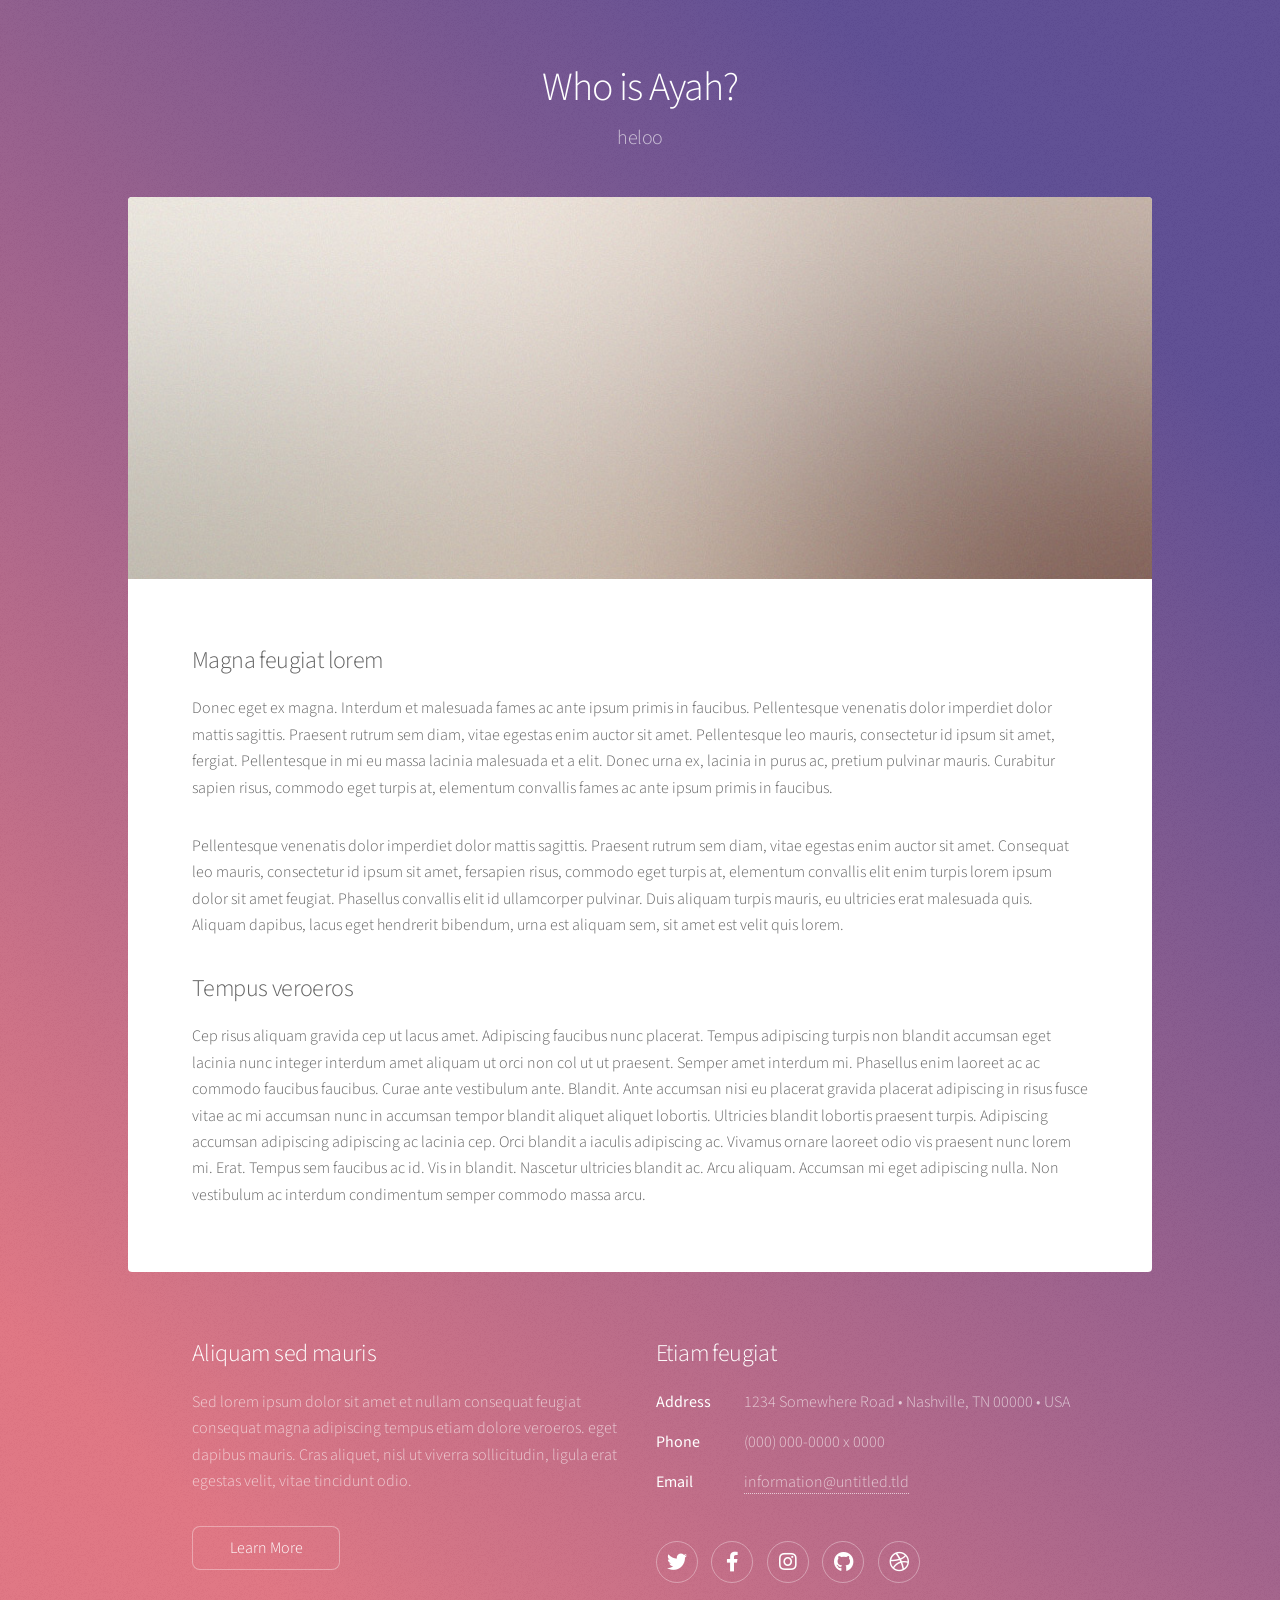
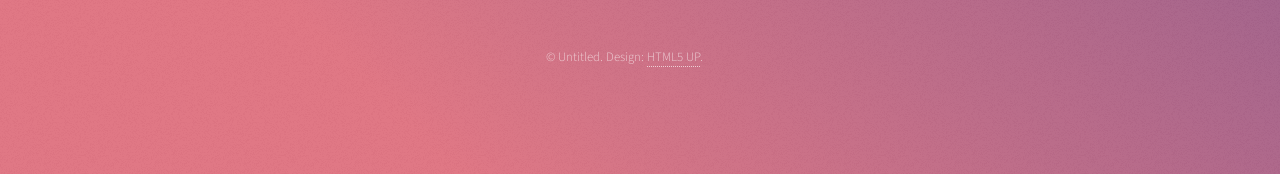
<file: aboutme.html>
<!DOCTYPE HTML>
<!--
	Stellar by HTML5 UP
	html5up.net | @ajlkn
	Free for personal and commercial use under the CCA 3.0 license (html5up.net/license)
-->
<html>
	<head>
		<title>Who is Ayah?</title>
		<meta charset="utf-8" />
		<meta name="viewport" content="width=device-width, initial-scale=1, user-scalable=no" />
		<link rel="stylesheet" href="assets/css/main.css" />
		<noscript><link rel="stylesheet" href="assets/css/noscript.css" /></noscript>
	</head>
	<body class="is-preload">

		<!-- Wrapper -->
			<div id="wrapper">

				<!-- Header -->
					<header id="header">
						<h1>Who is Ayah?</h1>
						<p> heloo </p>
					</header>

				<!-- Main -->
					<div id="main">

						<!-- Content -->
							<section id="content" class="main">
								<span class="image main"><img src="images/pic04.jpg" alt="" /></span>
								<h2>Magna feugiat lorem</h2>
								<p>Donec eget ex magna. Interdum et malesuada fames ac ante ipsum primis in faucibus. Pellentesque venenatis dolor imperdiet dolor mattis sagittis. Praesent rutrum sem diam, vitae egestas enim auctor sit amet. Pellentesque leo mauris, consectetur id ipsum sit amet, fergiat. Pellentesque in mi eu massa lacinia malesuada et a elit. Donec urna ex, lacinia in purus ac, pretium pulvinar mauris. Curabitur sapien risus, commodo eget turpis at, elementum convallis fames ac ante ipsum primis in faucibus.</p>
								<p>Pellentesque venenatis dolor imperdiet dolor mattis sagittis. Praesent rutrum sem diam, vitae egestas enim auctor sit amet. Consequat leo mauris, consectetur id ipsum sit amet, fersapien risus, commodo eget turpis at, elementum convallis elit enim turpis lorem ipsum dolor sit amet feugiat. Phasellus convallis elit id ullamcorper pulvinar. Duis aliquam turpis mauris, eu ultricies erat malesuada quis. Aliquam dapibus, lacus eget hendrerit bibendum, urna est aliquam sem, sit amet est velit quis lorem.</p>
								<h2>Tempus veroeros</h2>
								<p>Cep risus aliquam gravida cep ut lacus amet. Adipiscing faucibus nunc placerat. Tempus adipiscing turpis non blandit accumsan eget lacinia nunc integer interdum amet aliquam ut orci non col ut ut praesent. Semper amet interdum mi. Phasellus enim laoreet ac ac commodo faucibus faucibus. Curae ante vestibulum ante. Blandit. Ante accumsan nisi eu placerat gravida placerat adipiscing in risus fusce vitae ac mi accumsan nunc in accumsan tempor blandit aliquet aliquet lobortis. Ultricies blandit lobortis praesent turpis. Adipiscing accumsan adipiscing adipiscing ac lacinia cep. Orci blandit a iaculis adipiscing ac. Vivamus ornare laoreet odio vis praesent nunc lorem mi. Erat. Tempus sem faucibus ac id. Vis in blandit. Nascetur ultricies blandit ac. Arcu aliquam. Accumsan mi eget adipiscing nulla. Non vestibulum ac interdum condimentum semper commodo massa arcu.</p>
							</section>

					</div>

				<!-- Footer -->
					<footer id="footer">
						<section>
							<h2>Aliquam sed mauris</h2>
							<p>Sed lorem ipsum dolor sit amet et nullam consequat feugiat consequat magna adipiscing tempus etiam dolore veroeros. eget dapibus mauris. Cras aliquet, nisl ut viverra sollicitudin, ligula erat egestas velit, vitae tincidunt odio.</p>
							<ul class="actions">
								<li><a href="#" class="button">Learn More</a></li>
							</ul>
						</section>
						<section>
							<h2>Etiam feugiat</h2>
							<dl class="alt">
								<dt>Address</dt>
								<dd>1234 Somewhere Road &bull; Nashville, TN 00000 &bull; USA</dd>
								<dt>Phone</dt>
								<dd>(000) 000-0000 x 0000</dd>
								<dt>Email</dt>
								<dd><a href="#">information@untitled.tld</a></dd>
							</dl>
							<ul class="icons">
								<li><a href="#" class="icon brands fa-twitter alt"><span class="label">Twitter</span></a></li>
								<li><a href="#" class="icon brands fa-facebook-f alt"><span class="label">Facebook</span></a></li>
								<li><a href="#" class="icon brands fa-instagram alt"><span class="label">Instagram</span></a></li>
								<li><a href="#" class="icon brands fa-github alt"><span class="label">GitHub</span></a></li>
								<li><a href="#" class="icon brands fa-dribbble alt"><span class="label">Dribbble</span></a></li>
							</ul>
						</section>
						<p class="copyright">&copy; Untitled. Design: <a href="https://html5up.net">HTML5 UP</a>.</p>
					</footer>

			</div>

		<!-- Scripts -->
			<script src="assets/js/jquery.min.js"></script>
			<script src="assets/js/jquery.scrollex.min.js"></script>
			<script src="assets/js/jquery.scrolly.min.js"></script>
			<script src="assets/js/browser.min.js"></script>
			<script src="assets/js/breakpoints.min.js"></script>
			<script src="assets/js/util.js"></script>
			<script src="assets/js/main.js"></script>

	</body>
</html>
</file>
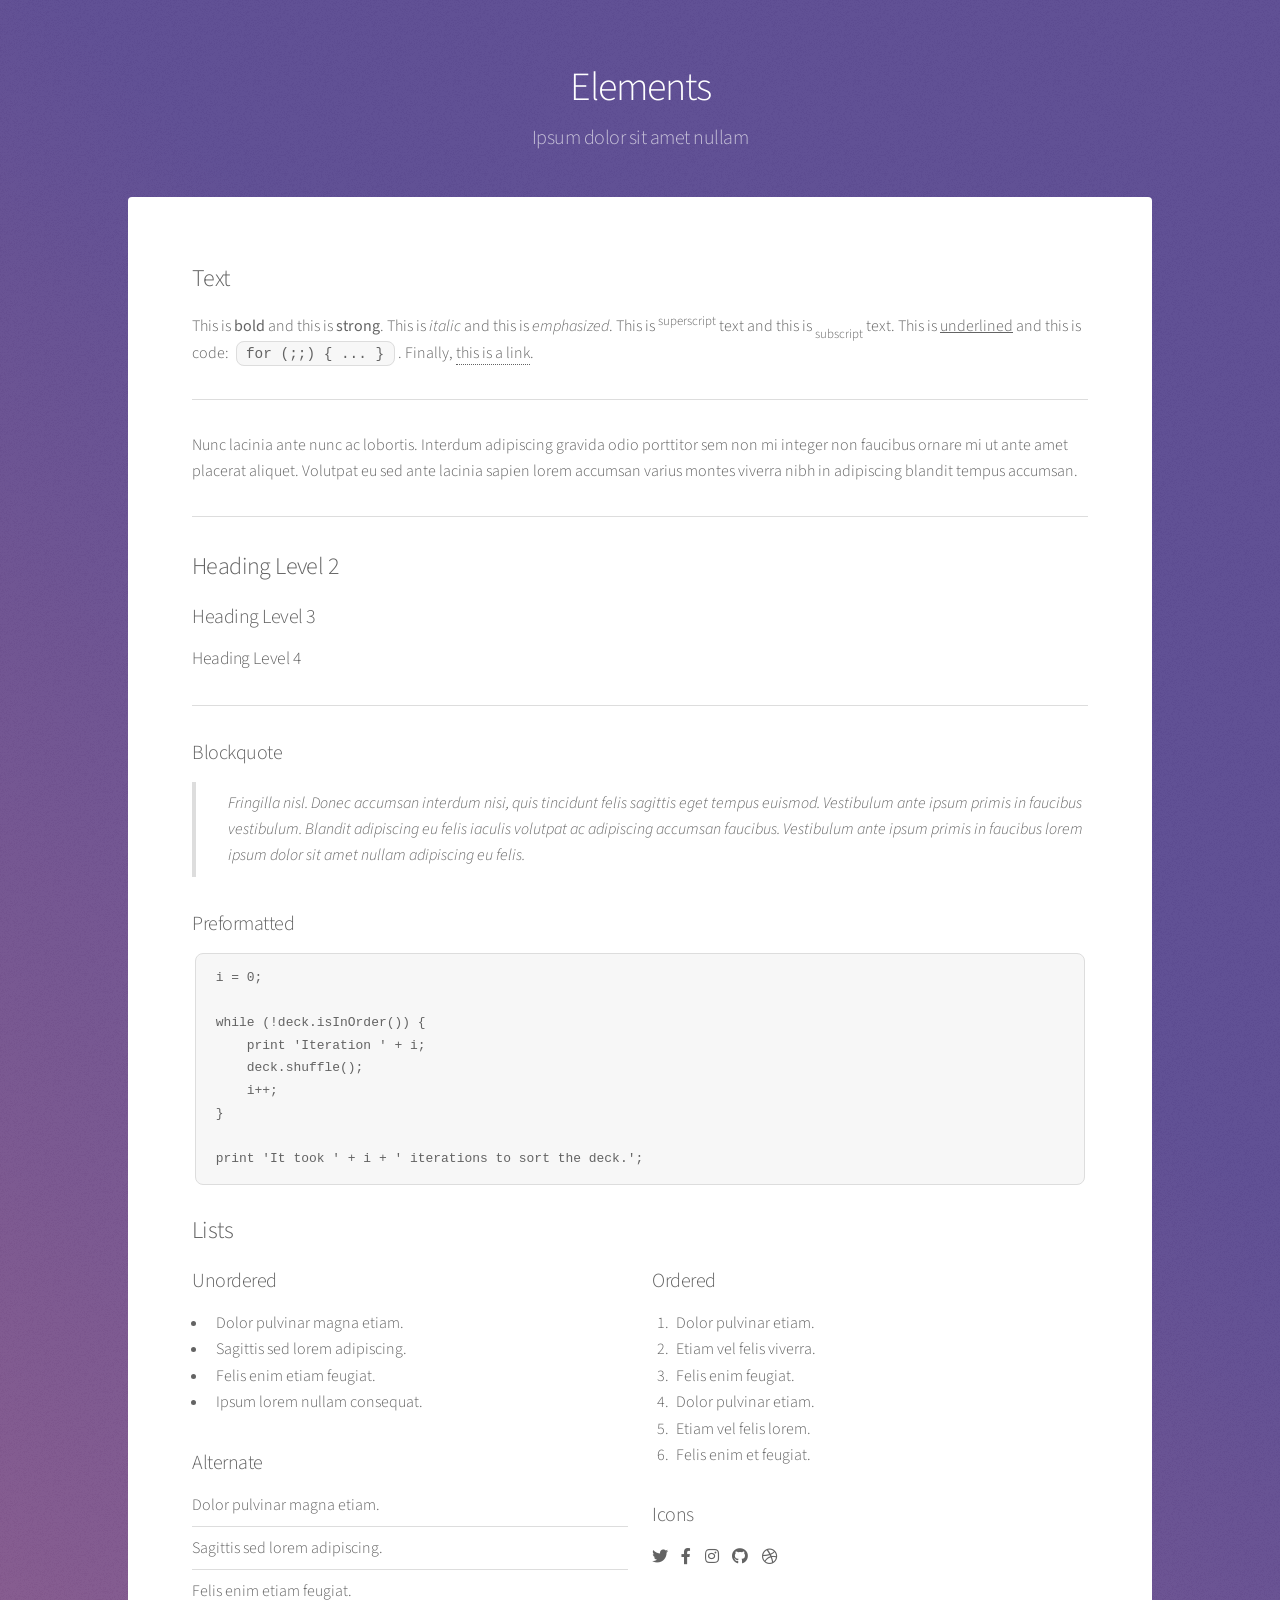
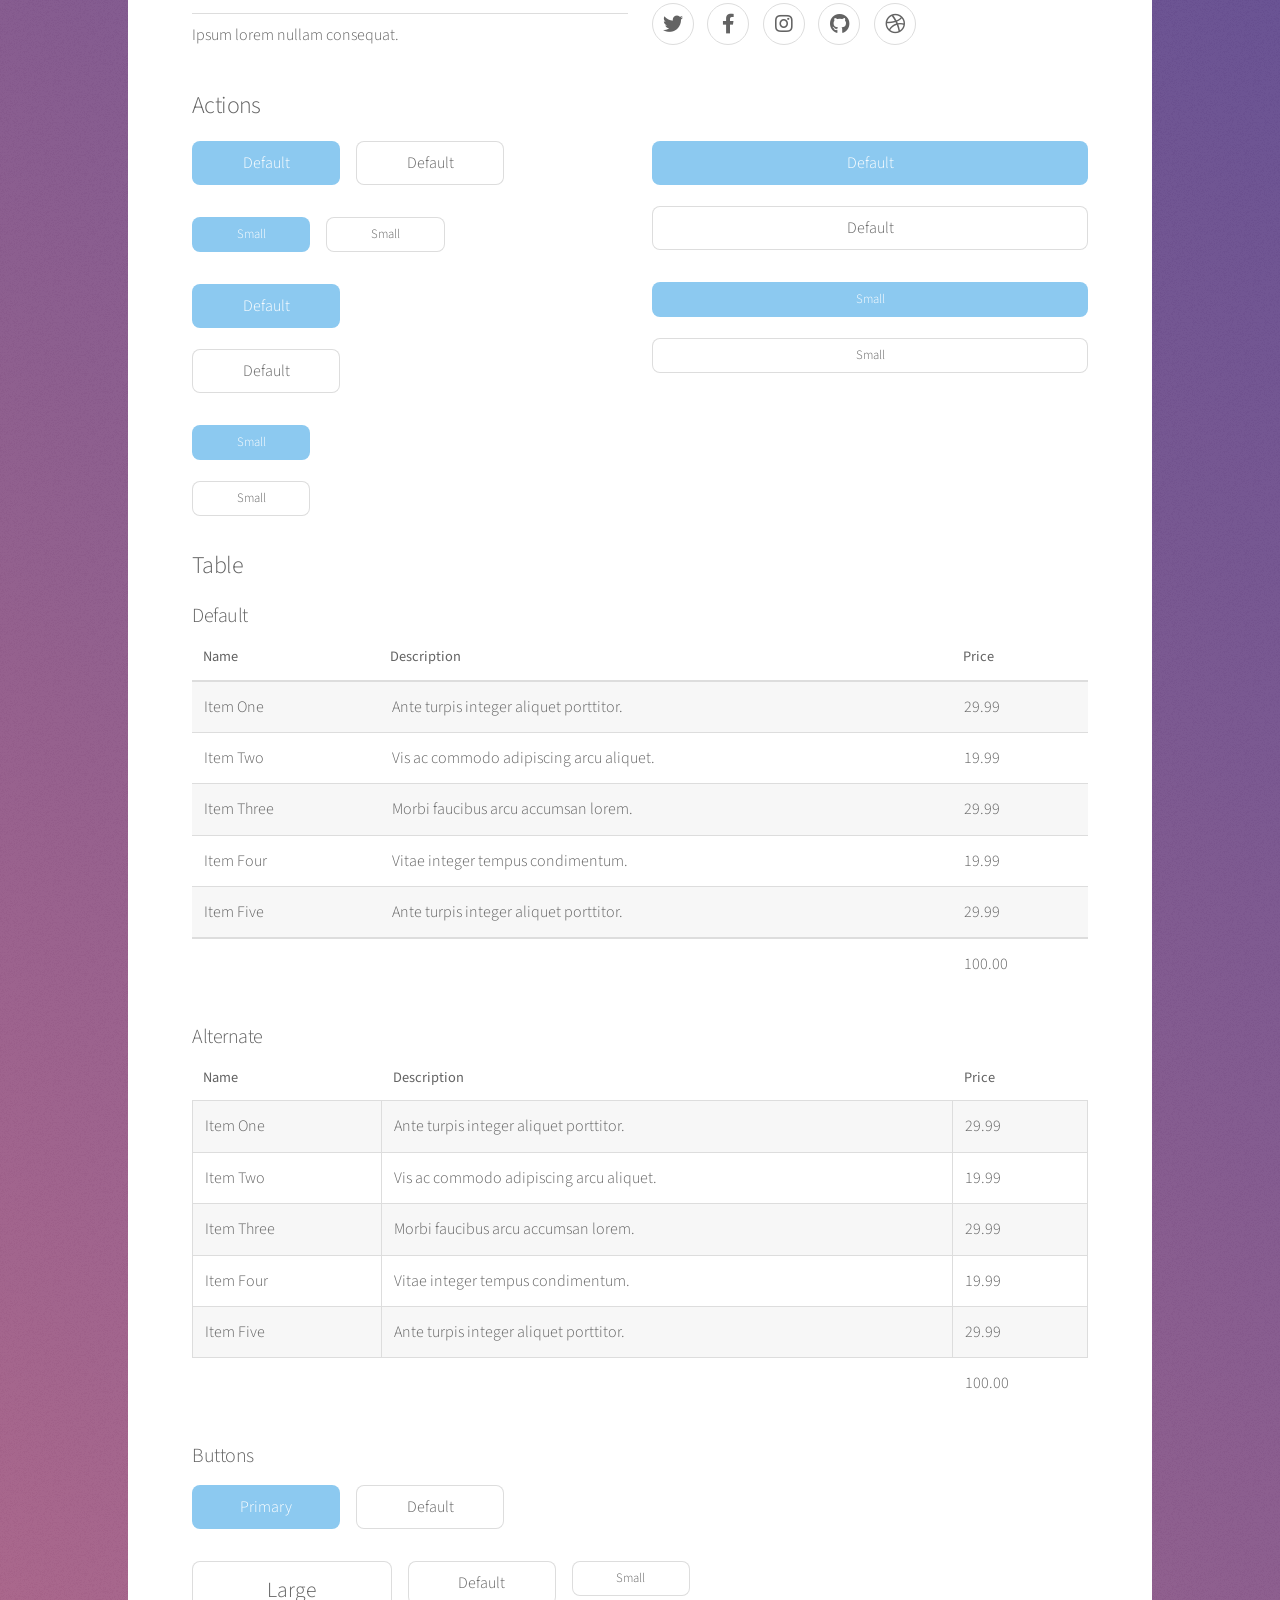
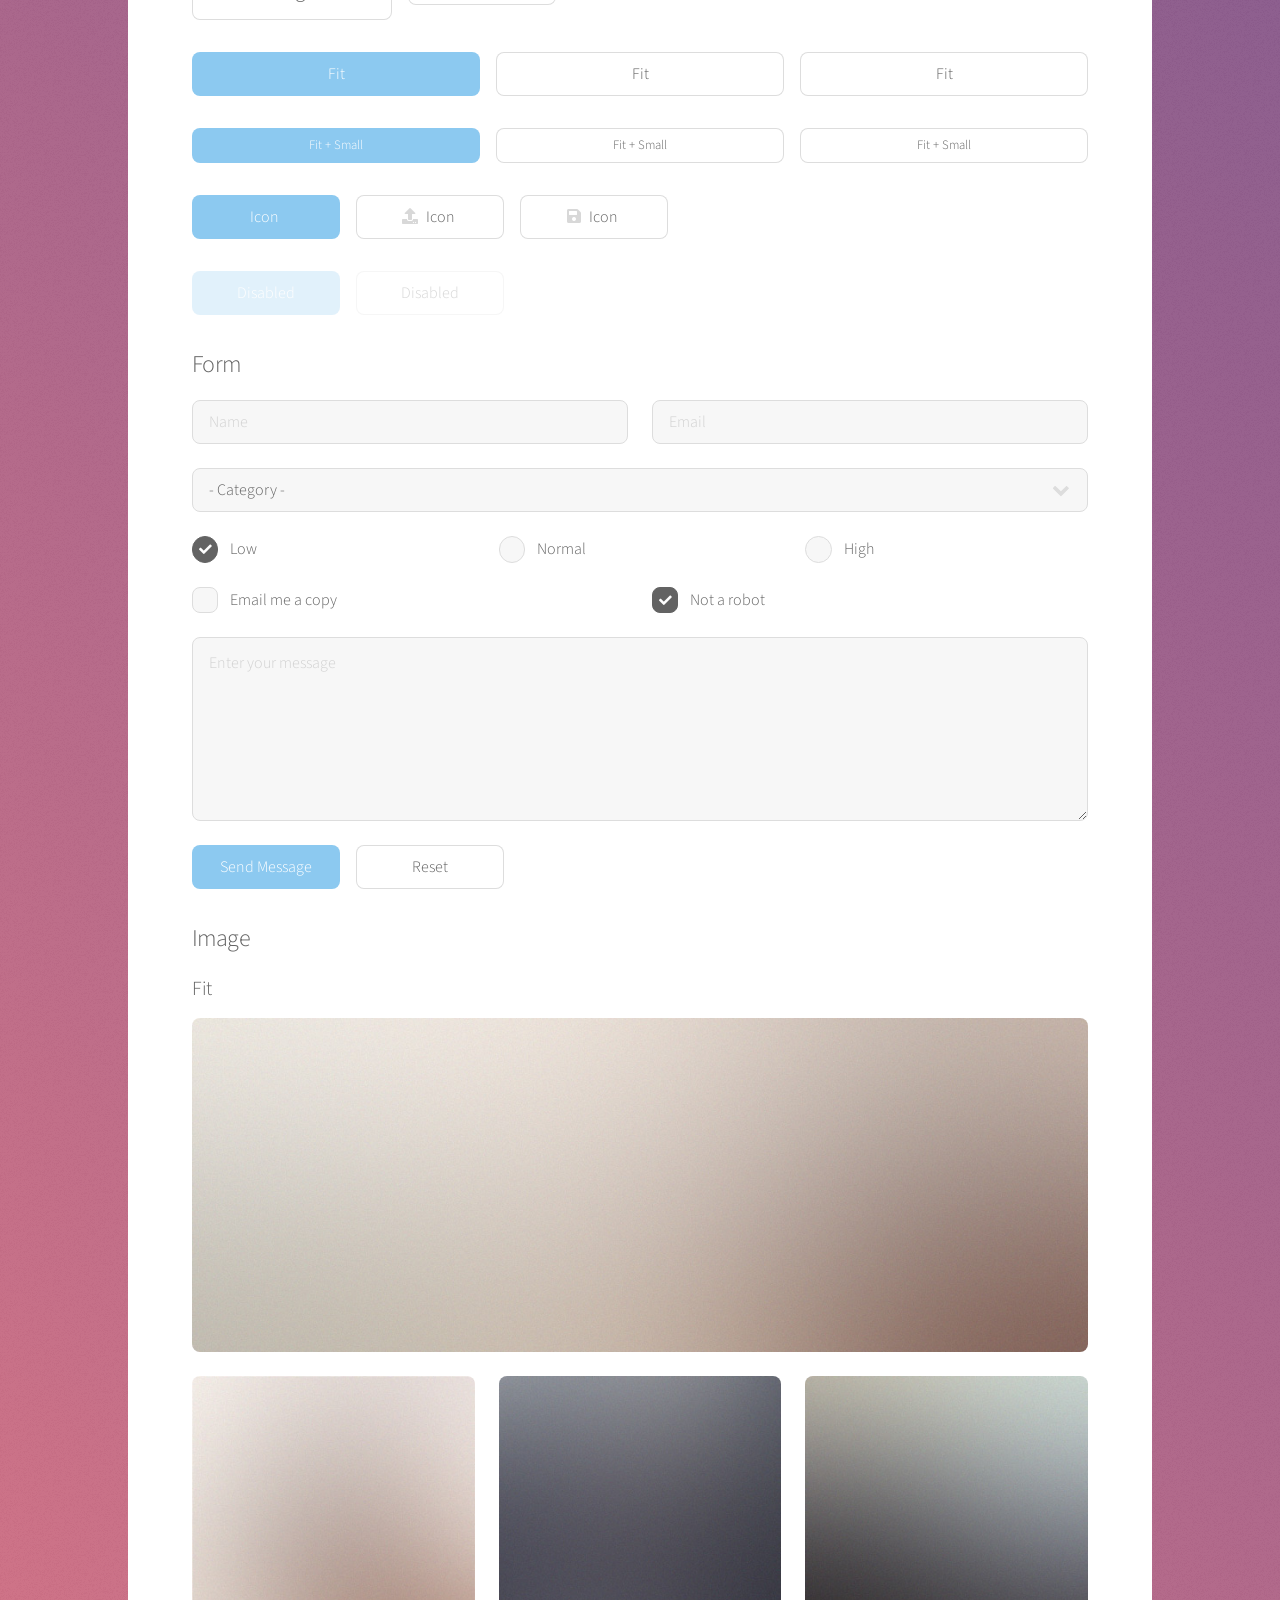
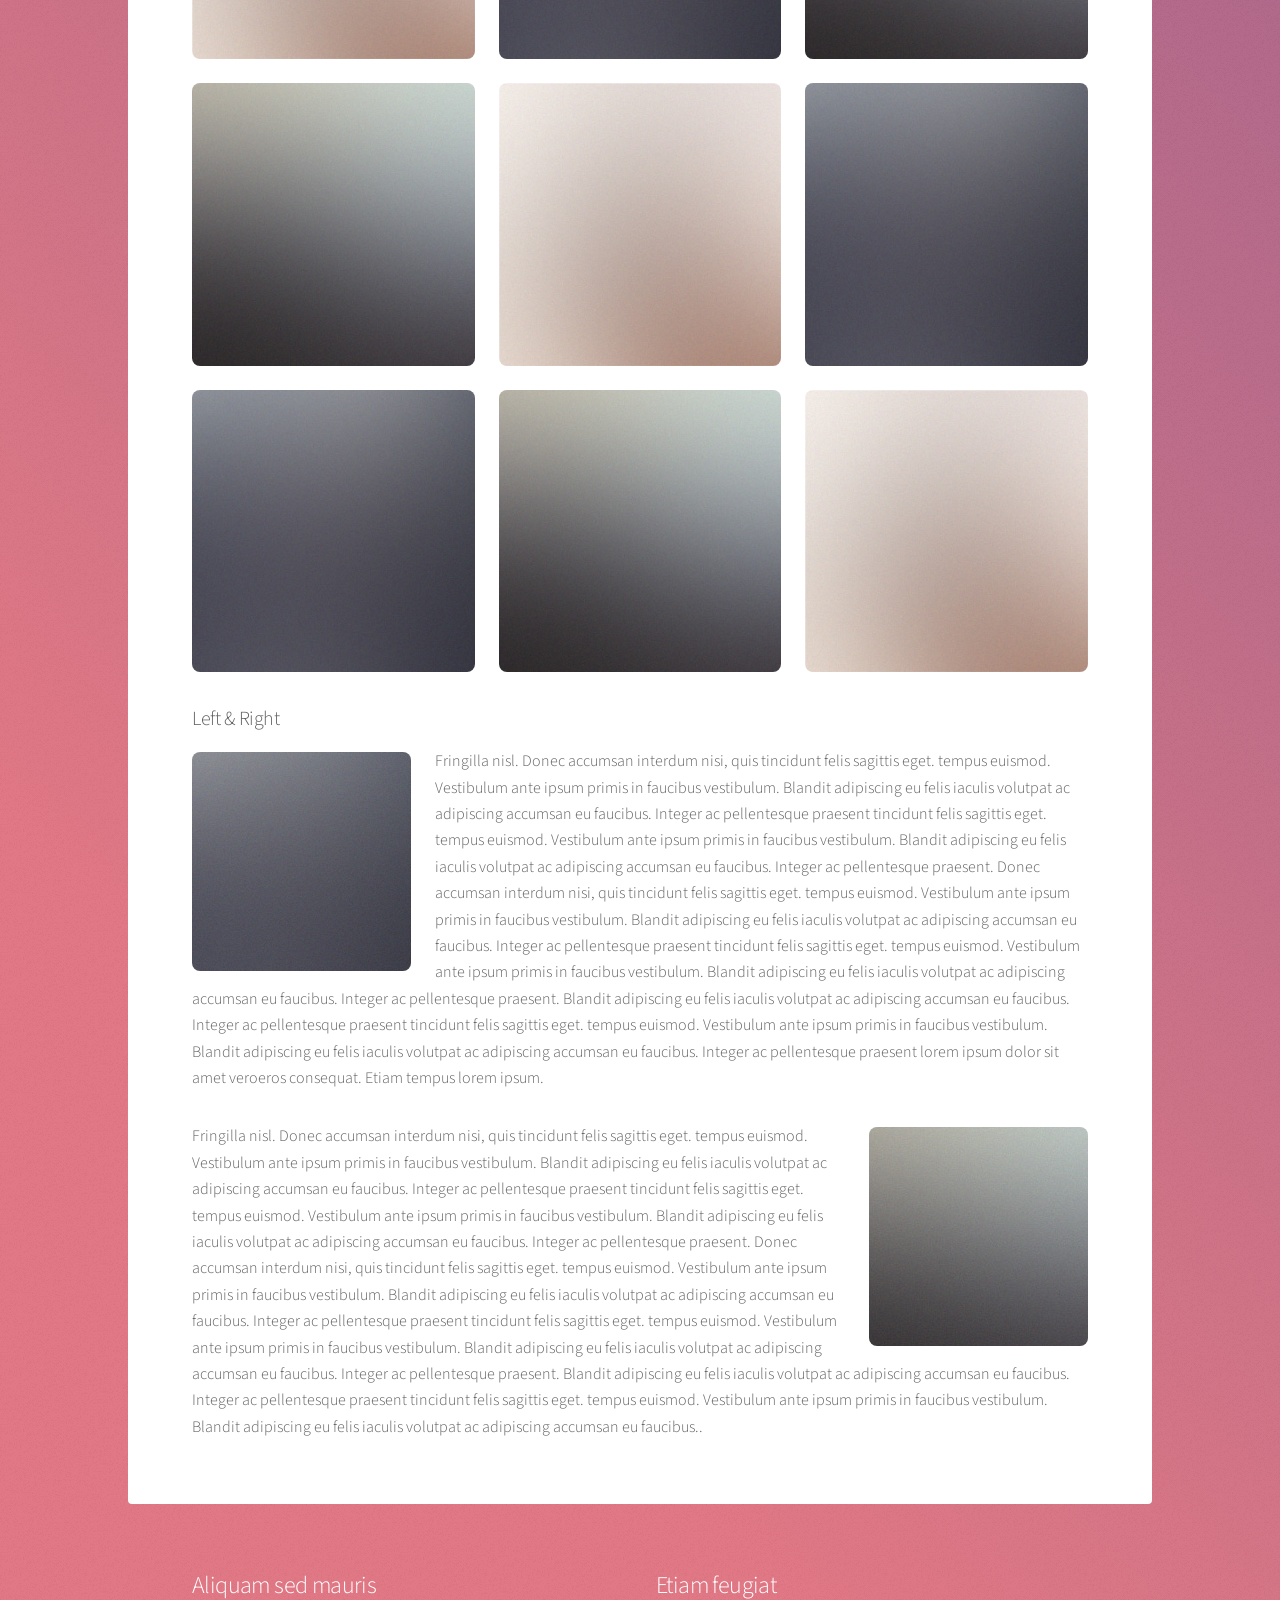
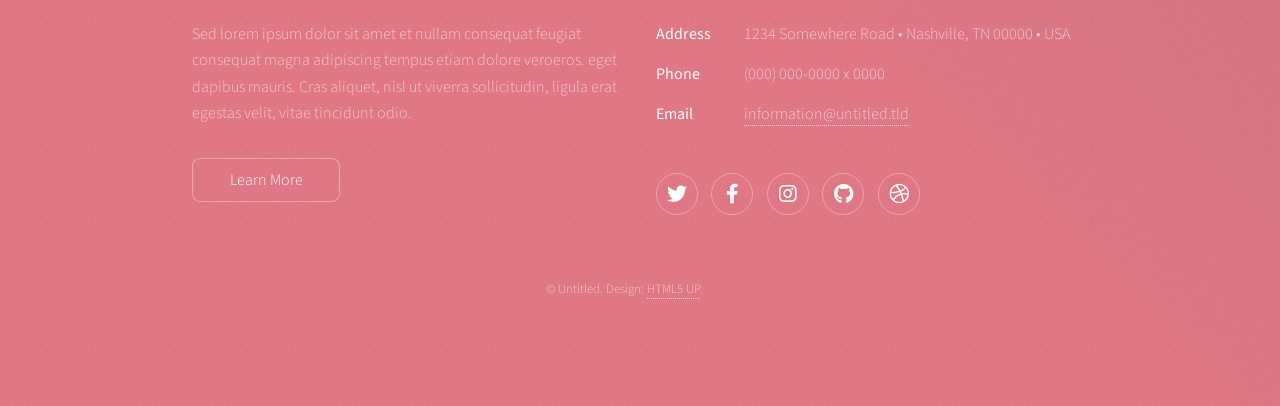
<file: elements.html>
<!DOCTYPE HTML>
<!--
	Stellar by HTML5 UP
	html5up.net | @ajlkn
	Free for personal and commercial use under the CCA 3.0 license (html5up.net/license)
-->
<html>
	<head>
		<title>Elements - Stellar by HTML5 UP</title>
		<meta charset="utf-8" />
		<meta name="viewport" content="width=device-width, initial-scale=1, user-scalable=no" />
		<link rel="stylesheet" href="assets/css/main.css" />
		<noscript><link rel="stylesheet" href="assets/css/noscript.css" /></noscript>
	</head>
	<body class="is-preload">

		<!-- Wrapper -->
			<div id="wrapper">

				<!-- Header -->
					<header id="header">
						<h1>Elements</h1>
						<p>Ipsum dolor sit amet nullam</p>
					</header>

				<!-- Main -->
					<div id="main">

						<!-- Content -->
							<section id="content" class="main">

								<!-- Text -->
									<section>
										<h2>Text</h2>
										<p>This is <b>bold</b> and this is <strong>strong</strong>. This is <i>italic</i> and this is <em>emphasized</em>.
										This is <sup>superscript</sup> text and this is <sub>subscript</sub> text.
										This is <u>underlined</u> and this is code: <code>for (;;) { ... }</code>. Finally, <a href="#">this is a link</a>.</p>
										<hr />
										<p>Nunc lacinia ante nunc ac lobortis. Interdum adipiscing gravida odio porttitor sem non mi integer non faucibus ornare mi ut ante amet placerat aliquet. Volutpat eu sed ante lacinia sapien lorem accumsan varius montes viverra nibh in adipiscing blandit tempus accumsan.</p>
										<hr />
										<h2>Heading Level 2</h2>
										<h3>Heading Level 3</h3>
										<h4>Heading Level 4</h4>
										<hr />
										<h3>Blockquote</h3>
										<blockquote>Fringilla nisl. Donec accumsan interdum nisi, quis tincidunt felis sagittis eget tempus euismod. Vestibulum ante ipsum primis in faucibus vestibulum. Blandit adipiscing eu felis iaculis volutpat ac adipiscing accumsan faucibus. Vestibulum ante ipsum primis in faucibus lorem ipsum dolor sit amet nullam adipiscing eu felis.</blockquote>
										<h3>Preformatted</h3>
										<pre><code>i = 0;

while (!deck.isInOrder()) {
    print 'Iteration ' + i;
    deck.shuffle();
    i++;
}

print 'It took ' + i + ' iterations to sort the deck.';</code></pre>
									</section>

								<!-- Lists -->
									<section>
										<h2>Lists</h2>
										<div class="row">
											<div class="col-6 col-12-medium">
												<h3>Unordered</h3>
												<ul>
													<li>Dolor pulvinar magna etiam.</li>
													<li>Sagittis sed lorem adipiscing.</li>
													<li>Felis enim etiam feugiat.</li>
													<li>Ipsum lorem nullam consequat.</li>
												</ul>
												<h3>Alternate</h3>
												<ul class="alt">
													<li>Dolor pulvinar magna etiam.</li>
													<li>Sagittis sed lorem adipiscing.</li>
													<li>Felis enim etiam feugiat.</li>
													<li>Ipsum lorem nullam consequat.</li>
												</ul>
											</div>
											<div class="col-6 col-12-medium">
												<h3>Ordered</h3>
												<ol>
													<li>Dolor pulvinar etiam.</li>
													<li>Etiam vel felis viverra.</li>
													<li>Felis enim feugiat.</li>
													<li>Dolor pulvinar etiam.</li>
													<li>Etiam vel felis lorem.</li>
													<li>Felis enim et feugiat.</li>
												</ol>
												<h3>Icons</h3>
												<ul class="icons">
													<li><a href="#" class="icon brands fa-twitter"><span class="label">Twitter</span></a></li>
													<li><a href="#" class="icon brands fa-facebook-f"><span class="label">Facebook</span></a></li>
													<li><a href="#" class="icon brands fa-instagram"><span class="label">Instagram</span></a></li>
													<li><a href="#" class="icon brands fa-github"><span class="label">GitHub</span></a></li>
													<li><a href="#" class="icon brands fa-dribbble"><span class="label">Dribbble</span></a></li>
												</ul>
												<ul class="icons">
													<li><a href="#" class="icon brands alt fa-twitter"><span class="label">Twitter</span></a></li>
													<li><a href="#" class="icon brands alt fa-facebook-f"><span class="label">Facebook</span></a></li>
													<li><a href="#" class="icon brands alt fa-instagram"><span class="label">Instagram</span></a></li>
													<li><a href="#" class="icon brands alt fa-github"><span class="label">GitHub</span></a></li>
													<li><a href="#" class="icon brands alt fa-dribbble"><span class="label">Dribbble</span></a></li>
												</ul>
											</div>
										</div>
										<h2>Actions</h2>
										<div class="row">
											<div class="col-6 col-12-medium">
												<ul class="actions">
													<li><a href="#" class="button primary">Default</a></li>
													<li><a href="#" class="button">Default</a></li>
												</ul>
												<ul class="actions small">
													<li><a href="#" class="button primary small">Small</a></li>
													<li><a href="#" class="button small">Small</a></li>
												</ul>
												<ul class="actions stacked">
													<li><a href="#" class="button primary">Default</a></li>
													<li><a href="#" class="button">Default</a></li>
												</ul>
												<ul class="actions stacked">
													<li><a href="#" class="button primary small">Small</a></li>
													<li><a href="#" class="button small">Small</a></li>
												</ul>
											</div>
											<div class="col-6 col-12-medium">
												<ul class="actions stacked">
													<li><a href="#" class="button primary fit">Default</a></li>
													<li><a href="#" class="button fit">Default</a></li>
												</ul>
												<ul class="actions stacked">
													<li><a href="#" class="button primary small fit">Small</a></li>
													<li><a href="#" class="button small fit">Small</a></li>
												</ul>
											</div>
										</div>
									</section>

								<!-- Table -->
									<section>
										<h2>Table</h2>
										<h3>Default</h3>
										<div class="table-wrapper">
											<table>
												<thead>
													<tr>
														<th>Name</th>
														<th>Description</th>
														<th>Price</th>
													</tr>
												</thead>
												<tbody>
													<tr>
														<td>Item One</td>
														<td>Ante turpis integer aliquet porttitor.</td>
														<td>29.99</td>
													</tr>
													<tr>
														<td>Item Two</td>
														<td>Vis ac commodo adipiscing arcu aliquet.</td>
														<td>19.99</td>
													</tr>
													<tr>
														<td>Item Three</td>
														<td> Morbi faucibus arcu accumsan lorem.</td>
														<td>29.99</td>
													</tr>
													<tr>
														<td>Item Four</td>
														<td>Vitae integer tempus condimentum.</td>
														<td>19.99</td>
													</tr>
													<tr>
														<td>Item Five</td>
														<td>Ante turpis integer aliquet porttitor.</td>
														<td>29.99</td>
													</tr>
												</tbody>
												<tfoot>
													<tr>
														<td colspan="2"></td>
														<td>100.00</td>
													</tr>
												</tfoot>
											</table>
										</div>

										<h3>Alternate</h3>
										<div class="table-wrapper">
											<table class="alt">
												<thead>
													<tr>
														<th>Name</th>
														<th>Description</th>
														<th>Price</th>
													</tr>
												</thead>
												<tbody>
													<tr>
														<td>Item One</td>
														<td>Ante turpis integer aliquet porttitor.</td>
														<td>29.99</td>
													</tr>
													<tr>
														<td>Item Two</td>
														<td>Vis ac commodo adipiscing arcu aliquet.</td>
														<td>19.99</td>
													</tr>
													<tr>
														<td>Item Three</td>
														<td> Morbi faucibus arcu accumsan lorem.</td>
														<td>29.99</td>
													</tr>
													<tr>
														<td>Item Four</td>
														<td>Vitae integer tempus condimentum.</td>
														<td>19.99</td>
													</tr>
													<tr>
														<td>Item Five</td>
														<td>Ante turpis integer aliquet porttitor.</td>
														<td>29.99</td>
													</tr>
												</tbody>
												<tfoot>
													<tr>
														<td colspan="2"></td>
														<td>100.00</td>
													</tr>
												</tfoot>
											</table>
										</div>
									</section>

								<!-- Buttons -->
									<section>
										<h3>Buttons</h3>
										<ul class="actions">
											<li><a href="#" class="button primary">Primary</a></li>
											<li><a href="#" class="button">Default</a></li>
										</ul>
										<ul class="actions">
											<li><a href="#" class="button large">Large</a></li>
											<li><a href="#" class="button">Default</a></li>
											<li><a href="#" class="button small">Small</a></li>
										</ul>
										<ul class="actions fit">
											<li><a href="#" class="button primary fit">Fit</a></li>
											<li><a href="#" class="button fit">Fit</a></li>
											<li><a href="#" class="button fit">Fit</a></li>
										</ul>
										<ul class="actions fit small">
											<li><a href="#" class="button primary fit small">Fit + Small</a></li>
											<li><a href="#" class="button fit small">Fit + Small</a></li>
											<li><a href="#" class="button fit small">Fit + Small</a></li>
										</ul>
										<ul class="actions">
											<li><a href="#" class="button primary icon solidfa-download">Icon</a></li>
											<li><a href="#" class="button icon solid fa-upload">Icon</a></li>
											<li><a href="#" class="button icon solid fa-save">Icon</a></li>
										</ul>
										<ul class="actions">
											<li><span class="button primary disabled">Disabled</span></li>
											<li><span class="button disabled">Disabled</span></li>
										</ul>
									</section>

								<!-- Form -->
									<section>
										<h2>Form</h2>
										<form method="post" action="#">
											<div class="row gtr-uniform">
												<div class="col-6 col-12-xsmall">
													<input type="text" name="demo-name" id="demo-name" value="" placeholder="Name" />
												</div>
												<div class="col-6 col-12-xsmall">
													<input type="email" name="demo-email" id="demo-email" value="" placeholder="Email" />
												</div>
												<div class="col-12">
													<select name="demo-category" id="demo-category">
														<option value="">- Category -</option>
														<option value="1">Manufacturing</option>
														<option value="1">Shipping</option>
														<option value="1">Administration</option>
														<option value="1">Human Resources</option>
													</select>
												</div>
												<div class="col-4 col-12-small">
													<input type="radio" id="demo-priority-low" name="demo-priority" checked>
													<label for="demo-priority-low">Low</label>
												</div>
												<div class="col-4 col-12-small">
													<input type="radio" id="demo-priority-normal" name="demo-priority">
													<label for="demo-priority-normal">Normal</label>
												</div>
												<div class="col-4 col-12-small">
													<input type="radio" id="demo-priority-high" name="demo-priority">
													<label for="demo-priority-high">High</label>
												</div>
												<div class="col-6 col-12-small">
													<input type="checkbox" id="demo-copy" name="demo-copy">
													<label for="demo-copy">Email me a copy</label>
												</div>
												<div class="col-6 col-12-small">
													<input type="checkbox" id="demo-human" name="demo-human" checked>
													<label for="demo-human">Not a robot</label>
												</div>
												<div class="col-12">
													<textarea name="demo-message" id="demo-message" placeholder="Enter your message" rows="6"></textarea>
												</div>
												<div class="col-12">
													<ul class="actions">
														<li><input type="submit" value="Send Message" class="primary" /></li>
														<li><input type="reset" value="Reset" /></li>
													</ul>
												</div>
											</div>
										</form>
									</section>

								<!-- Image -->
									<section>
										<h2>Image</h2>
										<h3>Fit</h3>
										<div class="box alt">
											<div class="row gtr-uniform">
												<div class="col-12"><span class="image fit"><img src="images/pic04.jpg" alt="" /></span></div>
												<div class="col-4"><span class="image fit"><img src="images/pic01.jpg" alt="" /></span></div>
												<div class="col-4"><span class="image fit"><img src="images/pic02.jpg" alt="" /></span></div>
												<div class="col-4"><span class="image fit"><img src="images/pic03.jpg" alt="" /></span></div>
												<div class="col-4"><span class="image fit"><img src="images/pic03.jpg" alt="" /></span></div>
												<div class="col-4"><span class="image fit"><img src="images/pic01.jpg" alt="" /></span></div>
												<div class="col-4"><span class="image fit"><img src="images/pic02.jpg" alt="" /></span></div>
												<div class="col-4"><span class="image fit"><img src="images/pic02.jpg" alt="" /></span></div>
												<div class="col-4"><span class="image fit"><img src="images/pic03.jpg" alt="" /></span></div>
												<div class="col-4"><span class="image fit"><img src="images/pic01.jpg" alt="" /></span></div>
											</div>
										</div>
										<h3>Left &amp; Right</h3>
										<p><span class="image left"><img src="images/pic05.jpg" alt="" /></span>Fringilla nisl. Donec accumsan interdum nisi, quis tincidunt felis sagittis eget. tempus euismod. Vestibulum ante ipsum primis in faucibus vestibulum. Blandit adipiscing eu felis iaculis volutpat ac adipiscing accumsan eu faucibus. Integer ac pellentesque praesent tincidunt felis sagittis eget. tempus euismod. Vestibulum ante ipsum primis in faucibus vestibulum. Blandit adipiscing eu felis iaculis volutpat ac adipiscing accumsan eu faucibus. Integer ac pellentesque praesent. Donec accumsan interdum nisi, quis tincidunt felis sagittis eget. tempus euismod. Vestibulum ante ipsum primis in faucibus vestibulum. Blandit adipiscing eu felis iaculis volutpat ac adipiscing accumsan eu faucibus. Integer ac pellentesque praesent tincidunt felis sagittis eget. tempus euismod. Vestibulum ante ipsum primis in faucibus vestibulum. Blandit adipiscing eu felis iaculis volutpat ac adipiscing accumsan eu faucibus. Integer ac pellentesque praesent. Blandit adipiscing eu felis iaculis volutpat ac adipiscing accumsan eu faucibus. Integer ac pellentesque praesent tincidunt felis sagittis eget. tempus euismod. Vestibulum ante ipsum primis in faucibus vestibulum. Blandit adipiscing eu felis iaculis volutpat ac adipiscing accumsan eu faucibus. Integer ac pellentesque praesent lorem ipsum dolor sit amet veroeros consequat. Etiam tempus lorem ipsum.</p>
										<p><span class="image right"><img src="images/pic06.jpg" alt="" /></span>Fringilla nisl. Donec accumsan interdum nisi, quis tincidunt felis sagittis eget. tempus euismod. Vestibulum ante ipsum primis in faucibus vestibulum. Blandit adipiscing eu felis iaculis volutpat ac adipiscing accumsan eu faucibus. Integer ac pellentesque praesent tincidunt felis sagittis eget. tempus euismod. Vestibulum ante ipsum primis in faucibus vestibulum. Blandit adipiscing eu felis iaculis volutpat ac adipiscing accumsan eu faucibus. Integer ac pellentesque praesent. Donec accumsan interdum nisi, quis tincidunt felis sagittis eget. tempus euismod. Vestibulum ante ipsum primis in faucibus vestibulum. Blandit adipiscing eu felis iaculis volutpat ac adipiscing accumsan eu faucibus. Integer ac pellentesque praesent tincidunt felis sagittis eget. tempus euismod. Vestibulum ante ipsum primis in faucibus vestibulum. Blandit adipiscing eu felis iaculis volutpat ac adipiscing accumsan eu faucibus. Integer ac pellentesque praesent. Blandit adipiscing eu felis iaculis volutpat ac adipiscing accumsan eu faucibus. Integer ac pellentesque praesent tincidunt felis sagittis eget. tempus euismod. Vestibulum ante ipsum primis in faucibus vestibulum. Blandit adipiscing eu felis iaculis volutpat ac adipiscing accumsan eu faucibus..</p>
									</section>

							</section>

					</div>

				<!-- Footer -->
					<footer id="footer">
						<section>
							<h2>Aliquam sed mauris</h2>
							<p>Sed lorem ipsum dolor sit amet et nullam consequat feugiat consequat magna adipiscing tempus etiam dolore veroeros. eget dapibus mauris. Cras aliquet, nisl ut viverra sollicitudin, ligula erat egestas velit, vitae tincidunt odio.</p>
							<ul class="actions">
								<li><a href="#" class="button">Learn More</a></li>
							</ul>
						</section>
						<section>
							<h2>Etiam feugiat</h2>
							<dl class="alt">
								<dt>Address</dt>
								<dd>1234 Somewhere Road &bull; Nashville, TN 00000 &bull; USA</dd>
								<dt>Phone</dt>
								<dd>(000) 000-0000 x 0000</dd>
								<dt>Email</dt>
								<dd><a href="#">information@untitled.tld</a></dd>
							</dl>
							<ul class="icons">
								<li><a href="#" class="icon brands fa-twitter alt"><span class="label">Twitter</span></a></li>
								<li><a href="#" class="icon brands fa-facebook-f alt"><span class="label">Facebook</span></a></li>
								<li><a href="#" class="icon brands fa-instagram alt"><span class="label">Instagram</span></a></li>
								<li><a href="#" class="icon brands fa-github alt"><span class="label">GitHub</span></a></li>
								<li><a href="#" class="icon brands fa-dribbble alt"><span class="label">Dribbble</span></a></li>
							</ul>
						</section>
						<p class="copyright">&copy; Untitled. Design: <a href="https://html5up.net">HTML5 UP</a>.</p>
					</footer>

			</div>

		<!-- Scripts -->
			<script src="assets/js/jquery.min.js"></script>
			<script src="assets/js/jquery.scrollex.min.js"></script>
			<script src="assets/js/jquery.scrolly.min.js"></script>
			<script src="assets/js/browser.min.js"></script>
			<script src="assets/js/breakpoints.min.js"></script>
			<script src="assets/js/util.js"></script>
			<script src="assets/js/main.js"></script>

	</body>
</html>
</file>
<file: assets/css/noscript.css>
/*
	Stellar by HTML5 UP
	html5up.net | @ajlkn
	Free for personal and commercial use under the CCA 3.0 license (html5up.net/license)
*/

/* Header */

	body.is-preload #header.alt > * {
		opacity: 1;
	}

	body.is-preload #header.alt .logo {
		-moz-transform: none;
		-webkit-transform: none;
		-ms-transform: none;
		transform: none;
	}
</file>
<file: assets/css/main.css>
@import url(fontawesome-all.min.css);
@import 'https://fonts.googleapis.com/css?family=Source+Sans+Pro:300,400';

/*
	Stellar by HTML5 UP
	html5up.net | @ajlkn
	Free for personal and commercial use under the CCA 3.0 license (html5up.net/license)
*/

html, body, div, span, applet, object,
iframe, h1, h2, h3, h4, h5, h6, p, blockquote,
pre, a, abbr, acronym, address, big, cite,
code, del, dfn, em, img, ins, kbd, q, s, samp,
small, strike, strong, sub, sup, tt, var, b,
u, i, center, dl, dt, dd, ol, ul, li, fieldset,
form, label, legend, table, caption, tbody,
tfoot, thead, tr, th, td, article, aside,
canvas, details, embed, figure, figcaption,
footer, header, hgroup, menu, nav, output, ruby,
section, summary, time, mark, audio, video {
	margin: 0;
	padding: 0;
	border: 0;
	font-size: 100%;
	font: inherit;
	vertical-align: baseline;}

article, aside, details, figcaption, figure,
footer, header, hgroup, menu, nav, section {
	display: block;}

body {
	line-height: 1;
}

ol, ul {
	list-style: none;
}

blockquote, q {
	quotes: none;
}

	blockquote:before, blockquote:after, q:before, q:after {
		content: '';
		content: none;
	}

table {
	border-collapse: collapse;
	border-spacing: 0;
}

body {
	-webkit-text-size-adjust: none;
}

mark {
	background-color: transparent;
	color: inherit;
}

input::-moz-focus-inner {
	border: 0;
	padding: 0;
}

input, select, textarea {
	-moz-appearance: none;
	-webkit-appearance: none;
	-ms-appearance: none;
	appearance: none;
}

/* Basic */

	@-ms-viewport {
		width: device-width;
	}

	body {
		-ms-overflow-style: scrollbar;
	}

	@media screen and (max-width: 480px) {

		html, body {
			min-width: 320px;
		}

	}

	html {
		box-sizing: border-box;
	}

	*, *:before, *:after {
		box-sizing: inherit;
	}

	body {
		background-color: #935d8c;
		background-image: url("images/overlay.png"), -moz-linear-gradient(45deg, #e37682 15%, #5f4d93 85%);
		background-image: url("images/overlay.png"), -webkit-linear-gradient(45deg, #e37682 15%, #5f4d93 85%);
		background-image: url("images/overlay.png"), -ms-linear-gradient(45deg, #e37682 15%, #5f4d93 85%);
		background-image: url("images/overlay.png"), linear-gradient(45deg, #e37682 15%, #5f4d93 85%);
	}

		body.is-preload *, body.is-preload *:before, body.is-preload *:after {
			-moz-animation: none !important;
			-webkit-animation: none !important;
			-ms-animation: none !important;
			animation: none !important;
			-moz-transition: none !important;
			-webkit-transition: none !important;
			-ms-transition: none !important;
			transition: none !important;
		}

/* Type */

	body {
		background-color: #935d8c;
		color: rgba(255, 255, 255, 0.65);
	}

	body, input, select, textarea {
		font-family: "Source Sans Pro", Helvetica, sans-serif;
		font-size: 17pt;
		font-weight: 300;
		line-height: 1.65;
	}

		@media screen and (max-width: 1680px) {

			body, input, select, textarea {
				font-size: 14pt;
			}

		}

		@media screen and (max-width: 1280px) {

			body, input, select, textarea {
				font-size: 12pt;
			}

		}

		@media screen and (max-width: 360px) {

			body, input, select, textarea {
				font-size: 11pt;
			}

		}

	a {
		-moz-transition: color 0.2s ease, border-bottom 0.2s ease;
		-webkit-transition: color 0.2s ease, border-bottom 0.2s ease;
		-ms-transition: color 0.2s ease, border-bottom 0.2s ease;
		transition: color 0.2s ease, border-bottom 0.2s ease;
		text-decoration: none;
		border-bottom: dotted 1px;
		color: inherit;
	}

		a:hover {
			border-bottom-color: transparent;
		}

	strong, b {
		font-weight: 400;
	}

	em, i {
		font-style: italic;
	}

	p {
		margin: 0 0 2em 0;
	}

		p.content {
			-moz-columns: 20em 2;
			-webkit-columns: 20em 2;
			-ms-columns: 20em 2;
			columns: 20em 2;
			-moz-column-gap: 2em;
			-webkit-column-gap: 2em;
			-ms-column-gap: 2em;
			column-gap: 2em;
			text-align: justify;
		}

	h1, h2, h3, h4, h5, h6 {
		font-weight: 300;
		line-height: 1.5;
		margin: 0 0 0.7em 0;
		letter-spacing: -0.025em;
	}

		h1 a, h2 a, h3 a, h4 a, h5 a, h6 a {
			color: inherit;
			text-decoration: none;
		}

	h1 {
		font-size: 2.5em;
		line-height: 1.2;
	}

	h2 {
		font-size: 1.5em;
	}

	h3 {
		font-size: 1.25em;
	}

	h4 {
		font-size: 1.1em;
	}

	h5 {
		font-size: 0.9em;
	}

	h6 {
		font-size: 0.7em;
	}

	@media screen and (max-width: 736px) {

		h1 {
			font-size: 2em;
		}

	}

	sub {
		font-size: 0.8em;
		position: relative;
		top: 0.5em;
	}

	sup {
		font-size: 0.8em;
		position: relative;
		top: -0.5em;
	}

	blockquote {
		border-left: solid 4px;
		font-style: italic;
		margin: 0 0 2em 0;
		padding: 0.5em 0 0.5em 2em;
	}

	code {
		border-radius: 8px;
		border: solid 1px;
		font-family: "Courier New", monospace;
		font-size: 0.9em;
		margin: 0 0.25em;
		padding: 0.25em 0.65em;
	}

	pre {
		-webkit-overflow-scrolling: touch;
		font-family: "Courier New", monospace;
		font-size: 0.9em;
		margin: 0 0 2em 0;
	}

		pre code {
			display: block;
			line-height: 1.75;
			padding: 1em 1.5em;
			overflow-x: auto;
		}

	hr {
		border: 0;
		border-bottom: solid 1px;
		margin: 2em 0;
	}

		hr.major {
			margin: 3em 0;
		}

	.align-left {
		text-align: left;
	}

	.align-center {
		text-align: center;
	}

	.align-right {
		text-align: right;
	}

	input, select, textarea {
		color: #ffffff;
	}

	a:hover {
		color: #ffffff;
	}

	strong, b {
		color: #ffffff;
	}

	h1, h2, h3, h4, h5, h6 {
		color: #ffffff;
	}

	blockquote {
		border-left-color: rgba(255, 255, 255, 0.35);
	}

	code {
		background: rgba(255, 255, 255, 0.075);
		border-color: rgba(255, 255, 255, 0.35);
	}

	hr {
		border-bottom-color: rgba(255, 255, 255, 0.35);
	}

/* Row */

	.row {
		display: flex;
		flex-wrap: wrap;
		box-sizing: border-box;
		align-items: stretch;
	}

		.row > * {
			box-sizing: border-box;
		}

		.row.gtr-uniform > * > :last-child {
			margin-bottom: 0;
		}

		.row.aln-left {
			justify-content: flex-start;
		}

		.row.aln-center {
			justify-content: center;
		}

		.row.aln-right {
			justify-content: flex-end;
		}

		.row.aln-top {
			align-items: flex-start;
		}

		.row.aln-middle {
			align-items: center;
		}

		.row.aln-bottom {
			align-items: flex-end;
		}

		.row > .imp {
			order: -1;
		}

		.row > .col-1 {
			width: 8.33333%;
		}

		.row > .off-1 {
			margin-left: 8.33333%;
		}

		.row > .col-2 {
			width: 16.66667%;
		}

		.row > .off-2 {
			margin-left: 16.66667%;
		}

		.row > .col-3 {
			width: 25%;
		}

		.row > .off-3 {
			margin-left: 25%;
		}

		.row > .col-4 {
			width: 33.33333%;
		}

		.row > .off-4 {
			margin-left: 33.33333%;
		}

		.row > .col-5 {
			width: 41.66667%;
		}

		.row > .off-5 {
			margin-left: 41.66667%;
		}

		.row > .col-6 {
			width: 50%;
		}

		.row > .off-6 {
			margin-left: 50%;
		}

		.row > .col-7 {
			width: 58.33333%;
		}

		.row > .off-7 {
			margin-left: 58.33333%;
		}

		.row > .col-8 {
			width: 66.66667%;
		}

		.row > .off-8 {
			margin-left: 66.66667%;
		}

		.row > .col-9 {
			width: 75%;
		}

		.row > .off-9 {
			margin-left: 75%;
		}

		.row > .col-10 {
			width: 83.33333%;
		}

		.row > .off-10 {
			margin-left: 83.33333%;
		}

		.row > .col-11 {
			width: 91.66667%;
		}

		.row > .off-11 {
			margin-left: 91.66667%;
		}

		.row > .col-12 {
			width: 100%;
		}

		.row > .off-12 {
			margin-left: 100%;
		}

		.row.gtr-0 {
			margin-top: 0;
			margin-left: 0em;
		}

			.row.gtr-0 > * {
				padding: 0 0 0 0em;
			}

			.row.gtr-0.gtr-uniform {
				margin-top: 0em;
			}

				.row.gtr-0.gtr-uniform > * {
					padding-top: 0em;
				}

		.row.gtr-25 {
			margin-top: 0;
			margin-left: -0.375em;
		}

			.row.gtr-25 > * {
				padding: 0 0 0 0.375em;
			}

			.row.gtr-25.gtr-uniform {
				margin-top: -0.375em;
			}

				.row.gtr-25.gtr-uniform > * {
					padding-top: 0.375em;
				}

		.row.gtr-50 {
			margin-top: 0;
			margin-left: -0.75em;
		}

			.row.gtr-50 > * {
				padding: 0 0 0 0.75em;
			}

			.row.gtr-50.gtr-uniform {
				margin-top: -0.75em;
			}

				.row.gtr-50.gtr-uniform > * {
					padding-top: 0.75em;
				}

		.row {
			margin-top: 0;
			margin-left: -1.5em;
		}

			.row > * {
				padding: 0 0 0 1.5em;
			}

			.row.gtr-uniform {
				margin-top: -1.5em;
			}

				.row.gtr-uniform > * {
					padding-top: 1.5em;
				}

		.row.gtr-150 {
			margin-top: 0;
			margin-left: -2.25em;
		}

			.row.gtr-150 > * {
				padding: 0 0 0 2.25em;
			}

			.row.gtr-150.gtr-uniform {
				margin-top: -2.25em;
			}

				.row.gtr-150.gtr-uniform > * {
					padding-top: 2.25em;
				}

		.row.gtr-200 {
			margin-top: 0;
			margin-left: -3em;
		}

			.row.gtr-200 > * {
				padding: 0 0 0 3em;
			}

			.row.gtr-200.gtr-uniform {
				margin-top: -3em;
			}

				.row.gtr-200.gtr-uniform > * {
					padding-top: 3em;
				}

		@media screen and (max-width: 1680px) {

			.row {
				display: flex;
				flex-wrap: wrap;
				box-sizing: border-box;
				align-items: stretch;
			}

				.row > * {
					box-sizing: border-box;
				}

				.row.gtr-uniform > * > :last-child {
					margin-bottom: 0;
				}

				.row.aln-left {
					justify-content: flex-start;
				}

				.row.aln-center {
					justify-content: center;
				}

				.row.aln-right {
					justify-content: flex-end;
				}

				.row.aln-top {
					align-items: flex-start;
				}

				.row.aln-middle {
					align-items: center;
				}

				.row.aln-bottom {
					align-items: flex-end;
				}

				.row > .imp-xlarge {
					order: -1;
				}

				.row > .col-1-xlarge {
					width: 8.33333%;
				}

				.row > .off-1-xlarge {
					margin-left: 8.33333%;
				}

				.row > .col-2-xlarge {
					width: 16.66667%;
				}

				.row > .off-2-xlarge {
					margin-left: 16.66667%;
				}

				.row > .col-3-xlarge {
					width: 25%;
				}

				.row > .off-3-xlarge {
					margin-left: 25%;
				}

				.row > .col-4-xlarge {
					width: 33.33333%;
				}

				.row > .off-4-xlarge {
					margin-left: 33.33333%;
				}

				.row > .col-5-xlarge {
					width: 41.66667%;
				}

				.row > .off-5-xlarge {
					margin-left: 41.66667%;
				}

				.row > .col-6-xlarge {
					width: 50%;
				}

				.row > .off-6-xlarge {
					margin-left: 50%;
				}

				.row > .col-7-xlarge {
					width: 58.33333%;
				}

				.row > .off-7-xlarge {
					margin-left: 58.33333%;
				}

				.row > .col-8-xlarge {
					width: 66.66667%;
				}

				.row > .off-8-xlarge {
					margin-left: 66.66667%;
				}

				.row > .col-9-xlarge {
					width: 75%;
				}

				.row > .off-9-xlarge {
					margin-left: 75%;
				}

				.row > .col-10-xlarge {
					width: 83.33333%;
				}

				.row > .off-10-xlarge {
					margin-left: 83.33333%;
				}

				.row > .col-11-xlarge {
					width: 91.66667%;
				}

				.row > .off-11-xlarge {
					margin-left: 91.66667%;
				}

				.row > .col-12-xlarge {
					width: 100%;
				}

				.row > .off-12-xlarge {
					margin-left: 100%;
				}

				.row.gtr-0 {
					margin-top: 0;
					margin-left: 0em;
				}

					.row.gtr-0 > * {
						padding: 0 0 0 0em;
					}

					.row.gtr-0.gtr-uniform {
						margin-top: 0em;
					}

						.row.gtr-0.gtr-uniform > * {
							padding-top: 0em;
						}

				.row.gtr-25 {
					margin-top: 0;
					margin-left: -0.375em;
				}

					.row.gtr-25 > * {
						padding: 0 0 0 0.375em;
					}

					.row.gtr-25.gtr-uniform {
						margin-top: -0.375em;
					}

						.row.gtr-25.gtr-uniform > * {
							padding-top: 0.375em;
						}

				.row.gtr-50 {
					margin-top: 0;
					margin-left: -0.75em;
				}

					.row.gtr-50 > * {
						padding: 0 0 0 0.75em;
					}

					.row.gtr-50.gtr-uniform {
						margin-top: -0.75em;
					}

						.row.gtr-50.gtr-uniform > * {
							padding-top: 0.75em;
						}

				.row {
					margin-top: 0;
					margin-left: -1.5em;
				}

					.row > * {
						padding: 0 0 0 1.5em;
					}

					.row.gtr-uniform {
						margin-top: -1.5em;
					}

						.row.gtr-uniform > * {
							padding-top: 1.5em;
						}

				.row.gtr-150 {
					margin-top: 0;
					margin-left: -2.25em;
				}

					.row.gtr-150 > * {
						padding: 0 0 0 2.25em;
					}

					.row.gtr-150.gtr-uniform {
						margin-top: -2.25em;
					}

						.row.gtr-150.gtr-uniform > * {
							padding-top: 2.25em;
						}

				.row.gtr-200 {
					margin-top: 0;
					margin-left: -3em;
				}

					.row.gtr-200 > * {
						padding: 0 0 0 3em;
					}

					.row.gtr-200.gtr-uniform {
						margin-top: -3em;
					}

						.row.gtr-200.gtr-uniform > * {
							padding-top: 3em;
						}

		}

		@media screen and (max-width: 1280px) {

			.row {
				display: flex;
				flex-wrap: wrap;
				box-sizing: border-box;
				align-items: stretch;
			}

				.row > * {
					box-sizing: border-box;
				}

				.row.gtr-uniform > * > :last-child {
					margin-bottom: 0;
				}

				.row.aln-left {
					justify-content: flex-start;
				}

				.row.aln-center {
					justify-content: center;
				}

				.row.aln-right {
					justify-content: flex-end;
				}

				.row.aln-top {
					align-items: flex-start;
				}

				.row.aln-middle {
					align-items: center;
				}

				.row.aln-bottom {
					align-items: flex-end;
				}

				.row > .imp-large {
					order: -1;
				}

				.row > .col-1-large {
					width: 8.33333%;
				}

				.row > .off-1-large {
					margin-left: 8.33333%;
				}

				.row > .col-2-large {
					width: 16.66667%;
				}

				.row > .off-2-large {
					margin-left: 16.66667%;
				}

				.row > .col-3-large {
					width: 25%;
				}

				.row > .off-3-large {
					margin-left: 25%;
				}

				.row > .col-4-large {
					width: 33.33333%;
				}

				.row > .off-4-large {
					margin-left: 33.33333%;
				}

				.row > .col-5-large {
					width: 41.66667%;
				}

				.row > .off-5-large {
					margin-left: 41.66667%;
				}

				.row > .col-6-large {
					width: 50%;
				}

				.row > .off-6-large {
					margin-left: 50%;
				}

				.row > .col-7-large {
					width: 58.33333%;
				}

				.row > .off-7-large {
					margin-left: 58.33333%;
				}

				.row > .col-8-large {
					width: 66.66667%;
				}

				.row > .off-8-large {
					margin-left: 66.66667%;
				}

				.row > .col-9-large {
					width: 75%;
				}

				.row > .off-9-large {
					margin-left: 75%;
				}

				.row > .col-10-large {
					width: 83.33333%;
				}

				.row > .off-10-large {
					margin-left: 83.33333%;
				}

				.row > .col-11-large {
					width: 91.66667%;
				}

				.row > .off-11-large {
					margin-left: 91.66667%;
				}

				.row > .col-12-large {
					width: 100%;
				}

				.row > .off-12-large {
					margin-left: 100%;
				}

				.row.gtr-0 {
					margin-top: 0;
					margin-left: 0em;
				}

					.row.gtr-0 > * {
						padding: 0 0 0 0em;
					}

					.row.gtr-0.gtr-uniform {
						margin-top: 0em;
					}

						.row.gtr-0.gtr-uniform > * {
							padding-top: 0em;
						}

				.row.gtr-25 {
					margin-top: 0;
					margin-left: -0.375em;
				}

					.row.gtr-25 > * {
						padding: 0 0 0 0.375em;
					}

					.row.gtr-25.gtr-uniform {
						margin-top: -0.375em;
					}

						.row.gtr-25.gtr-uniform > * {
							padding-top: 0.375em;
						}

				.row.gtr-50 {
					margin-top: 0;
					margin-left: -0.75em;
				}

					.row.gtr-50 > * {
						padding: 0 0 0 0.75em;
					}

					.row.gtr-50.gtr-uniform {
						margin-top: -0.75em;
					}

						.row.gtr-50.gtr-uniform > * {
							padding-top: 0.75em;
						}

				.row {
					margin-top: 0;
					margin-left: -1.5em;
				}

					.row > * {
						padding: 0 0 0 1.5em;
					}

					.row.gtr-uniform {
						margin-top: -1.5em;
					}

						.row.gtr-uniform > * {
							padding-top: 1.5em;
						}

				.row.gtr-150 {
					margin-top: 0;
					margin-left: -2.25em;
				}

					.row.gtr-150 > * {
						padding: 0 0 0 2.25em;
					}

					.row.gtr-150.gtr-uniform {
						margin-top: -2.25em;
					}

						.row.gtr-150.gtr-uniform > * {
							padding-top: 2.25em;
						}

				.row.gtr-200 {
					margin-top: 0;
					margin-left: -3em;
				}

					.row.gtr-200 > * {
						padding: 0 0 0 3em;
					}

					.row.gtr-200.gtr-uniform {
						margin-top: -3em;
					}

						.row.gtr-200.gtr-uniform > * {
							padding-top: 3em;
						}

		}

		@media screen and (max-width: 980px) {

			.row {
				display: flex;
				flex-wrap: wrap;
				box-sizing: border-box;
				align-items: stretch;
			}

				.row > * {
					box-sizing: border-box;
				}

				.row.gtr-uniform > * > :last-child {
					margin-bottom: 0;
				}

				.row.aln-left {
					justify-content: flex-start;
				}

				.row.aln-center {
					justify-content: center;
				}

				.row.aln-right {
					justify-content: flex-end;
				}

				.row.aln-top {
					align-items: flex-start;
				}

				.row.aln-middle {
					align-items: center;
				}

				.row.aln-bottom {
					align-items: flex-end;
				}

				.row > .imp-medium {
					order: -1;
				}

				.row > .col-1-medium {
					width: 8.33333%;
				}

				.row > .off-1-medium {
					margin-left: 8.33333%;
				}

				.row > .col-2-medium {
					width: 16.66667%;
				}

				.row > .off-2-medium {
					margin-left: 16.66667%;
				}

				.row > .col-3-medium {
					width: 25%;
				}

				.row > .off-3-medium {
					margin-left: 25%;
				}

				.row > .col-4-medium {
					width: 33.33333%;
				}

				.row > .off-4-medium {
					margin-left: 33.33333%;
				}

				.row > .col-5-medium {
					width: 41.66667%;
				}

				.row > .off-5-medium {
					margin-left: 41.66667%;
				}

				.row > .col-6-medium {
					width: 50%;
				}

				.row > .off-6-medium {
					margin-left: 50%;
				}

				.row > .col-7-medium {
					width: 58.33333%;
				}

				.row > .off-7-medium {
					margin-left: 58.33333%;
				}

				.row > .col-8-medium {
					width: 66.66667%;
				}

				.row > .off-8-medium {
					margin-left: 66.66667%;
				}

				.row > .col-9-medium {
					width: 75%;
				}

				.row > .off-9-medium {
					margin-left: 75%;
				}

				.row > .col-10-medium {
					width: 83.33333%;
				}

				.row > .off-10-medium {
					margin-left: 83.33333%;
				}

				.row > .col-11-medium {
					width: 91.66667%;
				}

				.row > .off-11-medium {
					margin-left: 91.66667%;
				}

				.row > .col-12-medium {
					width: 100%;
				}

				.row > .off-12-medium {
					margin-left: 100%;
				}

				.row.gtr-0 {
					margin-top: 0;
					margin-left: 0em;
				}

					.row.gtr-0 > * {
						padding: 0 0 0 0em;
					}

					.row.gtr-0.gtr-uniform {
						margin-top: 0em;
					}

						.row.gtr-0.gtr-uniform > * {
							padding-top: 0em;
						}

				.row.gtr-25 {
					margin-top: 0;
					margin-left: -0.375em;
				}

					.row.gtr-25 > * {
						padding: 0 0 0 0.375em;
					}

					.row.gtr-25.gtr-uniform {
						margin-top: -0.375em;
					}

						.row.gtr-25.gtr-uniform > * {
							padding-top: 0.375em;
						}

				.row.gtr-50 {
					margin-top: 0;
					margin-left: -0.75em;
				}

					.row.gtr-50 > * {
						padding: 0 0 0 0.75em;
					}

					.row.gtr-50.gtr-uniform {
						margin-top: -0.75em;
					}

						.row.gtr-50.gtr-uniform > * {
							padding-top: 0.75em;
						}

				.row {
					margin-top: 0;
					margin-left: -1.5em;
				}

					.row > * {
						padding: 0 0 0 1.5em;
					}

					.row.gtr-uniform {
						margin-top: -1.5em;
					}

						.row.gtr-uniform > * {
							padding-top: 1.5em;
						}

				.row.gtr-150 {
					margin-top: 0;
					margin-left: -2.25em;
				}

					.row.gtr-150 > * {
						padding: 0 0 0 2.25em;
					}

					.row.gtr-150.gtr-uniform {
						margin-top: -2.25em;
					}

						.row.gtr-150.gtr-uniform > * {
							padding-top: 2.25em;
						}

				.row.gtr-200 {
					margin-top: 0;
					margin-left: -3em;
				}

					.row.gtr-200 > * {
						padding: 0 0 0 3em;
					}

					.row.gtr-200.gtr-uniform {
						margin-top: -3em;
					}

						.row.gtr-200.gtr-uniform > * {
							padding-top: 3em;
						}

		}

		@media screen and (max-width: 736px) {

			.row {
				display: flex;
				flex-wrap: wrap;
				box-sizing: border-box;
				align-items: stretch;
			}

				.row > * {
					box-sizing: border-box;
				}

				.row.gtr-uniform > * > :last-child {
					margin-bottom: 0;
				}

				.row.aln-left {
					justify-content: flex-start;
				}

				.row.aln-center {
					justify-content: center;
				}

				.row.aln-right {
					justify-content: flex-end;
				}

				.row.aln-top {
					align-items: flex-start;
				}

				.row.aln-middle {
					align-items: center;
				}

				.row.aln-bottom {
					align-items: flex-end;
				}

				.row > .imp-small {
					order: -1;
				}

				.row > .col-1-small {
					width: 8.33333%;
				}

				.row > .off-1-small {
					margin-left: 8.33333%;
				}

				.row > .col-2-small {
					width: 16.66667%;
				}

				.row > .off-2-small {
					margin-left: 16.66667%;
				}

				.row > .col-3-small {
					width: 25%;
				}

				.row > .off-3-small {
					margin-left: 25%;
				}

				.row > .col-4-small {
					width: 33.33333%;
				}

				.row > .off-4-small {
					margin-left: 33.33333%;
				}

				.row > .col-5-small {
					width: 41.66667%;
				}

				.row > .off-5-small {
					margin-left: 41.66667%;
				}

				.row > .col-6-small {
					width: 50%;
				}

				.row > .off-6-small {
					margin-left: 50%;
				}

				.row > .col-7-small {
					width: 58.33333%;
				}

				.row > .off-7-small {
					margin-left: 58.33333%;
				}

				.row > .col-8-small {
					width: 66.66667%;
				}

				.row > .off-8-small {
					margin-left: 66.66667%;
				}

				.row > .col-9-small {
					width: 75%;
				}

				.row > .off-9-small {
					margin-left: 75%;
				}

				.row > .col-10-small {
					width: 83.33333%;
				}

				.row > .off-10-small {
					margin-left: 83.33333%;
				}

				.row > .col-11-small {
					width: 91.66667%;
				}

				.row > .off-11-small {
					margin-left: 91.66667%;
				}

				.row > .col-12-small {
					width: 100%;
				}

				.row > .off-12-small {
					margin-left: 100%;
				}

				.row.gtr-0 {
					margin-top: 0;
					margin-left: 0em;
				}

					.row.gtr-0 > * {
						padding: 0 0 0 0em;
					}

					.row.gtr-0.gtr-uniform {
						margin-top: 0em;
					}

						.row.gtr-0.gtr-uniform > * {
							padding-top: 0em;
						}

				.row.gtr-25 {
					margin-top: 0;
					margin-left: -0.25em;
				}

					.row.gtr-25 > * {
						padding: 0 0 0 0.25em;
					}

					.row.gtr-25.gtr-uniform {
						margin-top: -0.25em;
					}

						.row.gtr-25.gtr-uniform > * {
							padding-top: 0.25em;
						}

				.row.gtr-50 {
					margin-top: 0;
					margin-left: -0.5em;
				}

					.row.gtr-50 > * {
						padding: 0 0 0 0.5em;
					}

					.row.gtr-50.gtr-uniform {
						margin-top: -0.5em;
					}

						.row.gtr-50.gtr-uniform > * {
							padding-top: 0.5em;
						}

				.row {
					margin-top: 0;
					margin-left: -1em;
				}

					.row > * {
						padding: 0 0 0 1em;
					}

					.row.gtr-uniform {
						margin-top: -1em;
					}

						.row.gtr-uniform > * {
							padding-top: 1em;
						}

				.row.gtr-150 {
					margin-top: 0;
					margin-left: -1.5em;
				}

					.row.gtr-150 > * {
						padding: 0 0 0 1.5em;
					}

					.row.gtr-150.gtr-uniform {
						margin-top: -1.5em;
					}

						.row.gtr-150.gtr-uniform > * {
							padding-top: 1.5em;
						}

				.row.gtr-200 {
					margin-top: 0;
					margin-left: -2em;
				}

					.row.gtr-200 > * {
						padding: 0 0 0 2em;
					}

					.row.gtr-200.gtr-uniform {
						margin-top: -2em;
					}

						.row.gtr-200.gtr-uniform > * {
							padding-top: 2em;
						}

		}

		@media screen and (max-width: 480px) {

			.row {
				display: flex;
				flex-wrap: wrap;
				box-sizing: border-box;
				align-items: stretch;
			}

				.row > * {
					box-sizing: border-box;
				}

				.row.gtr-uniform > * > :last-child {
					margin-bottom: 0;
				}

				.row.aln-left {
					justify-content: flex-start;
				}

				.row.aln-center {
					justify-content: center;
				}

				.row.aln-right {
					justify-content: flex-end;
				}

				.row.aln-top {
					align-items: flex-start;
				}

				.row.aln-middle {
					align-items: center;
				}

				.row.aln-bottom {
					align-items: flex-end;
				}

				.row > .imp-xsmall {
					order: -1;
				}

				.row > .col-1-xsmall {
					width: 8.33333%;
				}

				.row > .off-1-xsmall {
					margin-left: 8.33333%;
				}

				.row > .col-2-xsmall {
					width: 16.66667%;
				}

				.row > .off-2-xsmall {
					margin-left: 16.66667%;
				}

				.row > .col-3-xsmall {
					width: 25%;
				}

				.row > .off-3-xsmall {
					margin-left: 25%;
				}

				.row > .col-4-xsmall {
					width: 33.33333%;
				}

				.row > .off-4-xsmall {
					margin-left: 33.33333%;
				}

				.row > .col-5-xsmall {
					width: 41.66667%;
				}

				.row > .off-5-xsmall {
					margin-left: 41.66667%;
				}

				.row > .col-6-xsmall {
					width: 50%;
				}

				.row > .off-6-xsmall {
					margin-left: 50%;
				}

				.row > .col-7-xsmall {
					width: 58.33333%;
				}

				.row > .off-7-xsmall {
					margin-left: 58.33333%;
				}

				.row > .col-8-xsmall {
					width: 66.66667%;
				}

				.row > .off-8-xsmall {
					margin-left: 66.66667%;
				}

				.row > .col-9-xsmall {
					width: 75%;
				}

				.row > .off-9-xsmall {
					margin-left: 75%;
				}

				.row > .col-10-xsmall {
					width: 83.33333%;
				}

				.row > .off-10-xsmall {
					margin-left: 83.33333%;
				}

				.row > .col-11-xsmall {
					width: 91.66667%;
				}

				.row > .off-11-xsmall {
					margin-left: 91.66667%;
				}

				.row > .col-12-xsmall {
					width: 100%;
				}

				.row > .off-12-xsmall {
					margin-left: 100%;
				}

				.row.gtr-0 {
					margin-top: 0;
					margin-left: 0em;
				}

					.row.gtr-0 > * {
						padding: 0 0 0 0em;
					}

					.row.gtr-0.gtr-uniform {
						margin-top: 0em;
					}

						.row.gtr-0.gtr-uniform > * {
							padding-top: 0em;
						}

				.row.gtr-25 {
					margin-top: 0;
					margin-left: -0.3125em;
				}

					.row.gtr-25 > * {
						padding: 0 0 0 0.3125em;
					}

					.row.gtr-25.gtr-uniform {
						margin-top: -0.3125em;
					}

						.row.gtr-25.gtr-uniform > * {
							padding-top: 0.3125em;
						}

				.row.gtr-50 {
					margin-top: 0;
					margin-left: -0.625em;
				}

					.row.gtr-50 > * {
						padding: 0 0 0 0.625em;
					}

					.row.gtr-50.gtr-uniform {
						margin-top: -0.625em;
					}

						.row.gtr-50.gtr-uniform > * {
							padding-top: 0.625em;
						}

				.row {
					margin-top: 0;
					margin-left: -1.25em;
				}

					.row > * {
						padding: 0 0 0 1.25em;
					}

					.row.gtr-uniform {
						margin-top: -1.25em;
					}

						.row.gtr-uniform > * {
							padding-top: 1.25em;
						}

				.row.gtr-150 {
					margin-top: 0;
					margin-left: -1.875em;
				}

					.row.gtr-150 > * {
						padding: 0 0 0 1.875em;
					}

					.row.gtr-150.gtr-uniform {
						margin-top: -1.875em;
					}

						.row.gtr-150.gtr-uniform > * {
							padding-top: 1.875em;
						}

				.row.gtr-200 {
					margin-top: 0;
					margin-left: -2.5em;
				}

					.row.gtr-200 > * {
						padding: 0 0 0 2.5em;
					}

					.row.gtr-200.gtr-uniform {
						margin-top: -2.5em;
					}

						.row.gtr-200.gtr-uniform > * {
							padding-top: 2.5em;
						}

		}

/* Box */

	.box {
		border-radius: 8px;
		border: solid;
		margin-bottom: 2em;
		padding: 1.5em;
	}

		.box > :last-child,
		.box > :last-child > :last-child,
		.box > :last-child > :last-child > :last-child {
			margin-bottom: 0;
		}

		.box.alt {
			border: 0;
			border-radius: 0;
			padding: 0;
		}

	.box {
		border-color: rgba(255, 255, 255, 0.35);
	}

/* Button */

	input[type="submit"],
	input[type="reset"],
	input[type="button"],
	button,
	.button {
		-moz-appearance: none;
		-webkit-appearance: none;
		-ms-appearance: none;
		appearance: none;
		-moz-transition: background-color 0.2s ease-in-out, color 0.2s ease-in-out;
		-webkit-transition: background-color 0.2s ease-in-out, color 0.2s ease-in-out;
		-ms-transition: background-color 0.2s ease-in-out, color 0.2s ease-in-out;
		transition: background-color 0.2s ease-in-out, color 0.2s ease-in-out;
		border-radius: 8px;
		border: 0;
		cursor: pointer;
		display: inline-block;
		font-weight: 300;
		height: 2.75em;
		line-height: 2.75em;
		min-width: 9.25em;
		padding: 0 1.5em;
		text-align: center;
		text-decoration: none;
		white-space: nowrap;
	}


		input[type="submit"].icon,
		input[type="reset"].icon,
		input[type="button"].icon,
		button.icon,
		.button.icon {
			padding-left: 1.35em;
		}

			input[type="submit"].icon:before,
			input[type="reset"].icon:before,
			input[type="button"].icon:before,
			button.icon:before,
			.button.icon:before {
				margin-right: 0.5em;
			}

		input[type="submit"].fit,
		input[type="reset"].fit,
		input[type="button"].fit,
		button.fit,
		.button.fit {
			width: 100%;
		}

		input[type="submit"].small,
		input[type="reset"].small,
		input[type="button"].small,
		button.small,
		.button.small {
			font-size: 0.8em;
		}

		input[type="submit"].large,
		input[type="reset"].large,
		input[type="button"].large,
		button.large,
		.button.large {
			font-size: 1.35em;
		}

		input[type="submit"].disabled, input[type="submit"]:disabled,
		input[type="reset"].disabled,
		input[type="reset"]:disabled,
		input[type="button"].disabled,
		input[type="button"]:disabled,
		button.disabled,
		button:disabled,
		.button.disabled,
		.button:disabled {
			pointer-events: none;
			opacity: 0.25;
		}

		@media screen and (max-width: 736px) {

			input[type="submit"],
			input[type="reset"],
			input[type="button"],
			button,
			.button {
				min-width: 0;
			}

		}

	input[type="submit"],
	input[type="reset"],
	input[type="button"],
	button,
	.button {
		background-color: transparent;
		box-shadow: inset 0 0 0 1px rgba(255, 255, 255, 0.35);
		color: #ffffff !important;
	}

		input[type="submit"]:hover,
		input[type="reset"]:hover,
		input[type="button"]:hover,
		button:hover,
		.button:hover {
			background-color: rgba(255, 255, 255, 0.075);
		}

		input[type="submit"]:active,
		input[type="reset"]:active,
		input[type="button"]:active,
		button:active,
		.button:active {
			background-color: rgba(255, 255, 255, 0.2);
		}

		input[type="submit"].icon:before,
		input[type="reset"].icon:before,
		input[type="button"].icon:before,
		button.icon:before,
		.button.icon:before {
			color: rgba(255, 255, 255, 0.5);
		}

		input[type="submit"].primary,
		input[type="reset"].primary,
		input[type="button"].primary,
		button.primary,
		.button.primary {
			background-color: #8cc9f0;
			color: #ffffff !important;
			box-shadow: none;
		}

			input[type="submit"].primary:hover,
			input[type="reset"].primary:hover,
			input[type="button"].primary:hover,
			button.primary:hover,
			.button.primary:hover {
				background-color: #9acff2;
			}

			input[type="submit"].primary:active,
			input[type="reset"].primary:active,
			input[type="button"].primary:active,
			button.primary:active,
			.button.primary:active {
				background-color: #7ec3ee;
			}

			input[type="submit"].primary.icon:before,
			input[type="reset"].primary.icon:before,
			input[type="button"].primary.icon:before,
			button.primary.icon:before,
			.button.primary.icon:before {
				color: #ffffff !important;
			}

/* Form */

	form {
		margin: 0 0 2em 0;
	}

	label {
		display: block;
		font-size: 0.9em;
		font-weight: 400;
		margin: 0 0 1em 0;
	}

	input[type="text"],
	input[type="password"],
	input[type="email"],
	select,
	textarea {
		-moz-appearance: none;
		-webkit-appearance: none;
		-ms-appearance: none;
		appearance: none;
		border-radius: 8px;
		border: solid 1px;
		color: inherit;
		display: block;
		outline: 0;
		padding: 0 1em;
		text-decoration: none;
		width: 100%;
	}

		input[type="text"]:invalid,
		input[type="password"]:invalid,
		input[type="email"]:invalid,
		select:invalid,
		textarea:invalid {
			box-shadow: none;
		}

	select {
		background-size: 1.25rem;
		background-repeat: no-repeat;
		background-position: calc(100% - 1rem) center;
		height: 2.75em;
		padding-right: 2.75em;
		text-overflow: ellipsis;
	}

		select:focus::-ms-value {
			background-color: transparent;
		}

		select::-ms-expand {
			display: none;
		}

	input[type="text"],
	input[type="password"],
	input[type="email"],
	select {
		height: 2.75em;
	}

	textarea {
		padding: 0.75em 1em;
	}

	input[type="checkbox"],
	input[type="radio"] {
		-moz-appearance: none;
		-webkit-appearance: none;
		-ms-appearance: none;
		appearance: none;
		display: block;
		float: left;
		margin-right: -2em;
		opacity: 0;
		width: 1em;
		z-index: -1;
	}

		input[type="checkbox"] + label,
		input[type="radio"] + label {
			text-decoration: none;
			cursor: pointer;
			display: inline-block;
			font-size: 1em;
			font-weight: 300;
			padding-left: 2.4em;
			padding-right: 0.75em;
			position: relative;
		}

			input[type="checkbox"] + label:before,
			input[type="radio"] + label:before {
				-moz-osx-font-smoothing: grayscale;
				-webkit-font-smoothing: antialiased;
				display: inline-block;
				font-style: normal;
				font-variant: normal;
				text-rendering: auto;
				line-height: 1;
				text-transform: none !important;
				font-family: 'Font Awesome 5 Free';
				font-weight: 900;
			}

			input[type="checkbox"] + label:before,
			input[type="radio"] + label:before {
				border-radius: 8px;
				border: solid 1px;
				content: '';
				display: inline-block;
				font-size: 0.8em;
				height: 2.0625em;
				left: 0;
				line-height: 2.0625em;
				position: absolute;
				text-align: center;
				top: 0;
				width: 2.0625em;
			}

		input[type="checkbox"]:checked + label:before,
		input[type="radio"]:checked + label:before {
			content: '\f00c';
		}

	input[type="checkbox"] + label:before {
		border-radius: 8px;
	}

	input[type="radio"] + label:before {
		border-radius: 100%;
	}

	::-webkit-input-placeholder {
		opacity: 1.0;
	}

	:-moz-placeholder {
		opacity: 1.0;
	}

	::-moz-placeholder {
		opacity: 1.0;
	}

	:-ms-input-placeholder {
		opacity: 1.0;
	}

	label {
		color: #ffffff;
	}

	input[type="text"],
	input[type="password"],
	input[type="email"],
	select,
	textarea {
		background-color: rgba(255, 255, 255, 0.075);
		border-color: rgba(255, 255, 255, 0.35);
	}

		input[type="text"]:focus,
		input[type="password"]:focus,
		input[type="email"]:focus,
		select:focus,
		textarea:focus {
			border-color: #8cc9f0;
			box-shadow: 0 0 0 1px #8cc9f0;
		}

	select {
		background-image: url("data:image/svg+xml;charset=utf8,%3Csvg xmlns='http://www.w3.org/2000/svg' width='40' height='40' preserveAspectRatio='none' viewBox='0 0 40 40'%3E%3Cpath d='M9.4,12.3l10.4,10.4l10.4-10.4c0.2-0.2,0.5-0.4,0.9-0.4c0.3,0,0.6,0.1,0.9,0.4l3.3,3.3c0.2,0.2,0.4,0.5,0.4,0.9 c0,0.4-0.1,0.6-0.4,0.9L20.7,31.9c-0.2,0.2-0.5,0.4-0.9,0.4c-0.3,0-0.6-0.1-0.9-0.4L4.3,17.3c-0.2-0.2-0.4-0.5-0.4-0.9 c0-0.4,0.1-0.6,0.4-0.9l3.3-3.3c0.2-0.2,0.5-0.4,0.9-0.4S9.1,12.1,9.4,12.3z' fill='rgba(255, 255, 255, 0.35)' /%3E%3C/svg%3E");
	}

		select option {
			color: #ffffff;
			background: #935d8c;
		}

	input[type="checkbox"] + label,
	input[type="radio"] + label {
		color: rgba(255, 255, 255, 0.65);
	}

		input[type="checkbox"] + label:before,
		input[type="radio"] + label:before {
			background: rgba(255, 255, 255, 0.075);
			border-color: rgba(255, 255, 255, 0.35);
		}

	input[type="checkbox"]:checked + label:before,
	input[type="radio"]:checked + label:before {
		background-color: #ffffff;
		border-color: #ffffff;
		color: #935d8c;
	}

	input[type="checkbox"]:focus + label:before,
	input[type="radio"]:focus + label:before {
		border-color: #8cc9f0;
		box-shadow: 0 0 0 1px #8cc9f0;
	}

	::-webkit-input-placeholder {
		color: rgba(255, 255, 255, 0.5) !important;
	}

	:-moz-placeholder {
		color: rgba(255, 255, 255, 0.5) !important;
	}

	::-moz-placeholder {
		color: rgba(255, 255, 255, 0.5) !important;
	}

	:-ms-input-placeholder {
		color: rgba(255, 255, 255, 0.5) !important;
	}

	.formerize-placeholder {
		color: rgba(255, 255, 255, 0.5) !important;
	}

/* Icon */

	.icon {
		text-decoration: none;
		-moz-transition: background-color 0.2s ease-in-out, color 0.2s ease-in-out;
		-webkit-transition: background-color 0.2s ease-in-out, color 0.2s ease-in-out;
		-ms-transition: background-color 0.2s ease-in-out, color 0.2s ease-in-out;
		transition: background-color 0.2s ease-in-out, color 0.2s ease-in-out;
		border-bottom: none;
		position: relative;
	}

		.icon:before {
			-moz-osx-font-smoothing: grayscale;
			-webkit-font-smoothing: antialiased;
			display: inline-block;
			font-style: normal;
			font-variant: normal;
			text-rendering: auto;
			line-height: 1;
			text-transform: none !important;
			font-family: 'Font Awesome 5 Free';
			font-weight: 400;
		}

		.icon > .label {
			display: none;
		}

		.icon:before {
			line-height: solid;
		}

		.icon.solid:before {
			font-weight: 900;
		}

		.icon.brands:before {
			font-family: 'Font Awesome 5 Brands';
		}

		.icon.major {
			border: solid 1px;
			display: inline-block;
			border-radius: 100%;
			padding: 0.65em;
			margin: 0 0 2em 0;
			cursor: default;
		}

			.icon.major:before {
				display: inline-block;
				font-size: 6.25rem;
				width: 2.25em;
				height: 2.25em;
				line-height: 2.2em;
				border-radius: 100%;
				border: solid 1px;
				text-align: center;
			}

		.icon.alt {
			display: inline-block;
			border: solid 1px;
			border-radius: 100%;
		}

			.icon.alt:before {
				display: block;
				font-size: 1.25em;
				width: 2em;
				height: 2em;
				text-align: center;
				line-height: 2em;
			}

		.icon.style1 {
			color: #efa8b0;
		}

		.icon.style2 {
			color: #c79cc8;
		}

		.icon.style3 {
			color: #a89cc8;
		}

		.icon.style4 {
			color: #9bb2e1;
		}

		.icon.style5 {
			color: #8cc9f0;
		}

		@media screen and (max-width: 1680px) {

			.icon.major:before {
				font-size: 5.5rem;
			}

		}

		@media screen and (max-width: 1280px) {

			.icon.major:before {
				font-size: 4.75rem;
			}

		}

		@media screen and (max-width: 736px) {

			.icon.major {
				margin: 0 0 1.5em 0;
				padding: 0.35em;
			}

				.icon.major:before {
					font-size: 3.5rem;
				}

		}

	.icon.major {
		border-color: rgba(255, 255, 255, 0.35);
	}

		.icon.major:before {
			border-color: rgba(255, 255, 255, 0.35);
		}

	.icon.alt {
		border-color: rgba(255, 255, 255, 0.35);
		color: #ffffff;
	}

		.icon.alt:hover {
			background-color: rgba(255, 255, 255, 0.075);
		}

		.icon.alt:active {
			background-color: rgba(255, 255, 255, 0.2);
		}

/* Image */

	.image {
		border-radius: 8px;
		border: 0;
		display: inline-block;
		position: relative;
	}

		.image img {
			border-radius: 8px;
			display: block;
		}

		.image.left, .image.right {
			max-width: 40%;
		}

			.image.left img, .image.right img {
				width: 100%;
			}

		.image.left {
			float: left;
			margin: 0 1.5em 1em 0;
			top: 0.25em;
		}

		.image.right {
			float: right;
			margin: 0 0 1em 1.5em;
			top: 0.25em;
		}

		.image.fit {
			display: block;
			margin: 0 0 2em 0;
			width: 100%;
		}

			.image.fit img {
				width: 100%;
			}

		.image.main {
			display: block;
			margin: 0 0 3em 0;
			width: 100%;
		}

			.image.main img {
				width: 100%;
			}

/* List */

	ol {
		list-style: decimal;
		margin: 0 0 2em 0;
		padding-left: 1.25em;
	}

		ol li {
			padding-left: 0.25em;
		}

	ul {
		list-style: disc;
		margin: 0 0 2em 0;
		padding-left: 1em;
	}

		ul li {
			padding-left: 0.5em;
		}

		ul.alt {
			list-style: none;
			padding-left: 0;
		}

			ul.alt li {
				border-top: solid 1px;
				padding: 0.5em 0;
			}

				ul.alt li:first-child {
					border-top: 0;
					padding-top: 0;
				}

	dl {
		margin: 0 0 2em 0;
	}

		dl dt {
			display: block;
			font-weight: 400;
			margin: 0 0 1em 0;
		}

		dl dd {
			margin-left: 2em;
		}

		dl.alt dt {
			display: block;
			width: 3em;
			margin: 0;
			clear: left;
			float: left;
		}

		dl.alt dd {
			margin: 0 0 0.85em 5.5em;
		}

		dl.alt:after {
			content: '';
			display: block;
			clear: both;
		}

	ul.alt li {
		border-top-color: rgba(255, 255, 255, 0.35);
	}

	dl dt {
		color: #ffffff;
	}

/* Actions */

	ul.actions {
		display: -moz-flex;
		display: -webkit-flex;
		display: -ms-flex;
		display: flex;
		cursor: default;
		list-style: none;
		margin-left: -1em;
		padding-left: 0;
	}

		ul.actions li {
			padding: 0 0 0 1em;
			vertical-align: middle;
		}

		ul.actions.special {
			-moz-justify-content: center;
			-webkit-justify-content: center;
			-ms-justify-content: center;
			justify-content: center;
			width: 100%;
			margin-left: 0;
		}

			ul.actions.special li:first-child {
				padding-left: 0;
			}

		ul.actions.stacked {
			-moz-flex-direction: column;
			-webkit-flex-direction: column;
			-ms-flex-direction: column;
			flex-direction: column;
			margin-left: 0;
		}

			ul.actions.stacked li {
				padding: 1.3em 0 0 0;
			}

				ul.actions.stacked li:first-child {
					padding-top: 0;
				}

		ul.actions.fit {
			width: calc(100% + 1em);
		}

			ul.actions.fit li {
				-moz-flex-grow: 1;
				-webkit-flex-grow: 1;
				-ms-flex-grow: 1;
				flex-grow: 1;
				-moz-flex-shrink: 1;
				-webkit-flex-shrink: 1;
				-ms-flex-shrink: 1;
				flex-shrink: 1;
				width: 100%;
			}

				ul.actions.fit li > * {
					width: 100%;
				}

			ul.actions.fit.stacked {
				width: 100%;
			}

		@media screen and (max-width: 480px) {

			ul.actions:not(.fixed) {
				-moz-flex-direction: column;
				-webkit-flex-direction: column;
				-ms-flex-direction: column;
				flex-direction: column;
				margin-left: 0;
				width: 100% !important;
			}

				ul.actions:not(.fixed) li {
					-moz-flex-grow: 1;
					-webkit-flex-grow: 1;
					-ms-flex-grow: 1;
					flex-grow: 1;
					-moz-flex-shrink: 1;
					-webkit-flex-shrink: 1;
					-ms-flex-shrink: 1;
					flex-shrink: 1;
					padding: 1em 0 0 0;
					text-align: center;
					width: 100%;
				}

					ul.actions:not(.fixed) li > * {
						width: 100%;
					}

					ul.actions:not(.fixed) li:first-child {
						padding-top: 0;
					}

					ul.actions:not(.fixed) li input[type="submit"],
					ul.actions:not(.fixed) li input[type="reset"],
					ul.actions:not(.fixed) li input[type="button"],
					ul.actions:not(.fixed) li button,
					ul.actions:not(.fixed) li .button {
						width: 100%;
					}

						ul.actions:not(.fixed) li input[type="submit"].icon:before,
						ul.actions:not(.fixed) li input[type="reset"].icon:before,
						ul.actions:not(.fixed) li input[type="button"].icon:before,
						ul.actions:not(.fixed) li button.icon:before,
						ul.actions:not(.fixed) li .button.icon:before {
							margin-left: -0.5rem;
						}

		}

/* Icons */

	ul.icons {
		cursor: default;
		list-style: none;
		padding-left: 0;
	}

		ul.icons li {
			display: inline-block;
			padding: 0 0.65em 0 0;
		}

			ul.icons li:last-child {
				padding-right: 0 !important;
			}

/* Section/Article */

	section.special, article.special {
		text-align: center;
	}

	header.major {
		margin-bottom: 3em;
	}

		header.major h2 {
			font-size: 2em;
		}

			header.major h2:after {
				display: block;
				content: '';
				width: 3.25em;
				height: 2px;
				margin: 0.7em 0 1em 0;
				border-radius: 2px;
			}

				section.special header.major h2:after, article.special header.major h2:after {
					margin-left: auto;
					margin-right: auto;
				}

		header.major p {
			font-size: 1.25em;
			letter-spacing: -0.025em;
		}

		header.major.special {
			text-align: center;
		}

			header.major.special h2:after {
				margin-left: auto;
				margin-right: auto;
			}

	footer.major {
		margin-top: 3em;
	}

	@media screen and (max-width: 736px) {

		header.major {
			margin-bottom: 0;
		}

			header.major h2 {
				font-size: 1.5em;
			}

			header.major p {
				font-size: 1em;
				letter-spacing: 0;
			}

				header.major p br {
					display: none;
				}

		footer.major {
			margin-top: 0;
		}

	}

	header.major h2:after {
		background-color: rgba(255, 255, 255, 0.35);
	}

/* Table */

	.table-wrapper {
		-webkit-overflow-scrolling: touch;
		overflow-x: auto;
	}

	table {
		margin: 0 0 2em 0;
		width: 100%;
	}

		table tbody tr {
			border: solid 1px;
			border-left: 0;
			border-right: 0;
		}

		table td {
			padding: 0.75em 0.75em;
		}

		table th {
			font-size: 0.9em;
			font-weight: 400;
			padding: 0 0.75em 0.75em 0.75em;
			text-align: left;
		}

		table thead {
			border-bottom: solid 2px;
		}

		table tfoot {
			border-top: solid 2px;
		}

		table.alt {
			border-collapse: separate;
		}

			table.alt tbody tr td {
				border: solid 1px;
				border-left-width: 0;
				border-top-width: 0;
			}

				table.alt tbody tr td:first-child {
					border-left-width: 1px;
				}

			table.alt tbody tr:first-child td {
				border-top-width: 1px;
			}

			table.alt thead {
				border-bottom: 0;
			}

			table.alt tfoot {
				border-top: 0;
			}

	table tbody tr {
		border-color: rgba(255, 255, 255, 0.35);
	}

		table tbody tr:nth-child(2n + 1) {
			background-color: rgba(255, 255, 255, 0.075);
		}

	table th {
		color: #ffffff;
	}

	table thead {
		border-bottom-color: rgba(255, 255, 255, 0.35);
	}

	table tfoot {
		border-top-color: rgba(255, 255, 255, 0.35);
	}

	table.alt tbody tr td {
		border-color: rgba(255, 255, 255, 0.35);
	}

/* Features */

	.features {
		display: -moz-flex;
		display: -webkit-flex;
		display: -ms-flex;
		display: flex;
		-moz-flex-wrap: wrap;
		-webkit-flex-wrap: wrap;
		-ms-flex-wrap: wrap;
		flex-wrap: wrap;
		-moz-justify-content: center;
		-webkit-justify-content: center;
		-ms-justify-content: center;
		justify-content: center;
		width: calc(100% + 2em);
		margin: 0 0 3em -2em;
		padding: 0;
		list-style: none;
	}

		.features li {
			width: calc(33.33333% - 2em);
			margin-left: 2em;
			margin-top: 3em;
			padding: 0;
		}

			.features li:nth-child(1), .features li:nth-child(2), .features li:nth-child(3) {
				margin-top: 0;
			}

			.features li > :last-child {
				margin-bottom: 0;
			}

		@media screen and (max-width: 980px) {

			.features li {
				width: calc(50% - 2em);
			}

				.features li:nth-child(3) {
					margin-top: 3em;
				}

		}

		@media screen and (max-width: 736px) {

			.features {
				width: 100%;
				margin: 0 0 2em 0;
			}

				.features li {
					width: 100%;
					margin-left: 0;
					margin-top: 2em;
				}

					.features li:nth-child(2), .features li:nth-child(3) {
						margin-top: 2em;
					}

		}

/* Statistics */

	.statistics {
		display: -moz-flex;
		display: -webkit-flex;
		display: -ms-flex;
		display: flex;
		width: 100%;
		margin: 0 0 3em 0;
		padding: 0;
		list-style: none;
		cursor: default;
	}

		.statistics li {
			-moz-flex: 1;
			-webkit-flex: 1;
			-ms-flex: 1;
			flex: 1;
			padding: 1.5em;
			color: #ffffff;
			text-align: center;
		}

			.statistics li.style1 {
				background-color: #efa8b0;
			}

			.statistics li.style2 {
				background-color: #c79cc8;
			}

			.statistics li.style3 {
				background-color: #a89cc8;
			}

			.statistics li.style4 {
				background-color: #9bb2e1;
			}

			.statistics li.style5 {
				background-color: #8cc9f0;
			}

			.statistics li strong, .statistics li b {
				display: block;
				font-size: 2em;
				line-height: 1.1;
				color: inherit !important;
				font-weight: 300;
				letter-spacing: -0.025em;
			}

			.statistics li:first-child {
				border-top-left-radius: 8px;
				border-bottom-left-radius: 8px;
			}

			.statistics li:last-child {
				border-top-right-radius: 8px;
				border-bottom-right-radius: 8px;
			}

			.statistics li .icon {
				display: inline-block;
			}

				.statistics li .icon:before {
					font-size: 2.75rem;
					line-height: 1.3;
				}

		@media screen and (max-width: 980px) {

			.statistics li strong, .statistics li b {
				font-size: 1.5em;
			}

		}

		@media screen and (max-width: 736px) {

			.statistics {
				display: block;
				width: 20em;
				max-width: 100%;
				margin: 0 auto 2em auto;
			}

				.statistics li:first-child {
					border-bottom-left-radius: 0;
					border-top-right-radius: 8px;
				}

				.statistics li:last-child {
					border-top-right-radius: 0;
					border-bottom-left-radius: 8px;
				}

				.statistics li .icon:before {
					font-size: 3.75rem;
				}

				.statistics li strong, .statistics li b {
					font-size: 2.5em;
				}

		}

/* Spotlight */

	.spotlight {
		display: -moz-flex;
		display: -webkit-flex;
		display: -ms-flex;
		display: flex;
		-moz-align-items: center;
		-webkit-align-items: center;
		-ms-align-items: center;
		align-items: center;
		margin: 0 0 2em 0;
	}

		.spotlight .content {
			-moz-flex: 1;
			-webkit-flex: 1;
			-ms-flex: 1;
			flex: 1;
		}

			.spotlight .content > :last-child {
				margin-bottom: 0;
			}

			.spotlight .content header.major {
				margin: 0 0 2em 0;
			}

		.spotlight .image {
			display: inline-block;
			margin-left: 4em;
			padding: 0.65em;
			border-radius: 100%;
			border: solid 1px;
		}

			.spotlight .image img {
				display: block;
				border-radius: 100%;
				width: 16em;
			}

		@media screen and (max-width: 980px) {

			.spotlight {
				-moz-flex-direction: column-reverse;
				-webkit-flex-direction: column-reverse;
				-ms-flex-direction: column-reverse;
				flex-direction: column-reverse;
				text-align: center;
			}

				.spotlight .content {
					-moz-flex: 0 1 auto;
					-webkit-flex: 0 1 auto;
					-ms-flex: 0 1 auto;
					flex: 0 1 auto;
					width: 100%;
				}

					.spotlight .content header.major h2:after {
						margin-left: auto;
						margin-right: auto;
					}

					.spotlight .content .actions {
						-moz-justify-content: center;
						-webkit-justify-content: center;
						-ms-justify-content: center;
						justify-content: center;
						width: calc(100% + 1em);
					}

				.spotlight .image {
					-moz-flex: 0 1 auto;
					-webkit-flex: 0 1 auto;
					-ms-flex: 0 1 auto;
					flex: 0 1 auto;
					margin-left: 0;
					margin-bottom: 2em;
				}

		}

		@media screen and (max-width: 736px) {

			.spotlight .image {
				padding: 0.35em;
			}

				.spotlight .image img {
					width: 12em;
				}

		}

	.spotlight .image {
		border-color: rgba(255, 255, 255, 0.35);
	}

/* Header */

	#header {
		padding: 5em 5em 1em 5em ;
		text-align: center;
	}

		#header h1 {
			margin: 0 0 0.25em 0;
		}

		#header p {
			font-size: 1.25em;
			letter-spacing: -0.025em;
		}

		#header.alt {
			padding: 7em 5em 4em 5em ;
		}

			#header.alt h1 {
				font-size: 3.25em;
			}

			#header.alt > * {
				-moz-transition: opacity 3s ease;
				-webkit-transition: opacity 3s ease;
				-ms-transition: opacity 3s ease;
				transition: opacity 3s ease;
				-moz-transition-delay: 0.5s;
				-webkit-transition-delay: 0.5s;
				-ms-transition-delay: 0.5s;
				transition-delay: 0.5s;
				opacity: 1;
			}

			#header.alt .logo {
				-moz-transition: opacity 1.25s ease, -moz-transform 0.5s ease;
				-webkit-transition: opacity 1.25s ease, -webkit-transform 0.5s ease;
				-ms-transition: opacity 1.25s ease, -ms-transform 0.5s ease;
				transition: opacity 1.25s ease, transform 0.5s ease;
				-moz-transition-delay: 0s;
				-webkit-transition-delay: 0s;
				-ms-transition-delay: 0s;
				transition-delay: 0s;
				display: block;
				margin: 0 0 1.5em 0;
			}

				#header.alt .logo img {
					display: block;
					margin: 0 auto;
					max-width: 75%;
				}

		@media screen and (max-width: 1280px) {

			#header {
				padding: 4em 4em 0.1em 4em ;
			}

				#header.alt {
					padding: 6em 4em 3em 4em ;
				}

		}

		@media screen and (max-width: 980px) {

			#header {
				padding: 4em 3em 0.1em 3em ;
			}

				#header.alt {
					padding: 5em 3em 2em 3em ;
				}

		}

		@media screen and (max-width: 736px) {

			#header {
				padding: 3em 2em 0.1em 2em ;
			}

				#header p {
					font-size: 1em;
					letter-spacing: 0;
				}

					#header p br {
						display: none;
					}

				#header.alt {
					padding: 4em 2em 1em 2em ;
				}

					#header.alt h1 {
						font-size: 2.5em;
					}

		}

		@media screen and (max-width: 480px) {

			#header {
				padding: 3em 1.5em 0.1em 1.5em ;
			}

				#header.alt {
					padding: 4em 1.5em 1em 1.5em ;
				}

		}

		@media screen and (max-width: 360px) {

			#header {
				padding: 2.5em 1em 0.1em 1em ;
			}

				#header.alt {
					padding: 3.5em 1em 0.5em 1em ;
				}

		}

		body.is-preload #header.alt > * {
			opacity: 0;
		}

		body.is-preload #header.alt .logo {
			-moz-transform: scale(0.8) rotate(-30deg);
			-webkit-transform: scale(0.8) rotate(-30deg);
			-ms-transform: scale(0.8) rotate(-30deg);
			transform: scale(0.8) rotate(-30deg);
		}

/* Nav */

	#nav {
		-moz-transition: background-color 0.2s ease, border-top-left-radius 0.2s ease, border-top-right-radius 0.2s ease, padding 0.2s ease;
		-webkit-transition: background-color 0.2s ease, border-top-left-radius 0.2s ease, border-top-right-radius 0.2s ease, padding 0.2s ease;
		-ms-transition: background-color 0.2s ease, border-top-left-radius 0.2s ease, border-top-right-radius 0.2s ease, padding 0.2s ease;
		transition: background-color 0.2s ease, border-top-left-radius 0.2s ease, border-top-right-radius 0.2s ease, padding 0.2s ease;
		background-color: #ffffff;
		color: #636363;
		position: absolute;
		width: 64em;
		max-width: calc(100% - 4em);
		padding: 1em;
		background-color: #f7f7f7;
		border-top-left-radius: 0.25em;
		border-top-right-radius: 0.25em;
		cursor: default;
		text-align: center;
	}

		#nav input, #nav select, #nav textarea {
			color: #636363;
		}

		#nav a:hover {
			color: #636363;
		}

		#nav strong, #nav b {
			color: #636363;
		}

		#nav h1, #nav h2, #nav h3, #nav h4, #nav h5, #nav h6 {
			color: #636363;
		}

		#nav blockquote {
			border-left-color: #dddddd;
		}

		#nav code {
			background: rgba(222, 222, 222, 0.25);
			border-color: #dddddd;
		}

		#nav hr {
			border-bottom-color: #dddddd;
		}

		#nav + #main {
			padding-top: 4.25em;
		}

		#nav ul {
			margin: 0;
			padding: 0;
			list-style: none;
		}

			#nav ul li {
				-moz-transition: margin 0.2s ease;
				-webkit-transition: margin 0.2s ease;
				-ms-transition: margin 0.2s ease;
				transition: margin 0.2s ease;
				display: inline-block;
				margin: 0 0.35em;
				padding: 0;
				vertical-align: middle;
			}

				#nav ul li a {
					-moz-transition: font-size 0.2s ease;
					-webkit-transition: font-size 0.2s ease;
					-ms-transition: font-size 0.2s ease;
					transition: font-size 0.2s ease;
					display: inline-block;
					height: 2.25em;
					line-height: 2.25em;
					padding: 0 1.25em;
					border: 0;
					border-radius: 8px;
					box-shadow: inset 0 0 0 1px transparent;
				}

					#nav ul li a:hover {
						background-color: rgba(222, 222, 222, 0.25);
					}

					#nav ul li a.active {
						background-color: #ffffff;
						box-shadow: none;
					}

		#nav.alt {
			position: fixed;
			top: 0;
			padding: 0.5em 1em;
			background-color: rgba(247, 247, 247, 0.95);
			border-top-left-radius: 0;
			border-top-right-radius: 0;
			z-index: 10000;
		}

			#nav.alt ul li {
				margin: 0 0.175em;
			}

				#nav.alt ul li a {
					font-size: 0.9em;
				}

		@media screen and (max-width: 736px) {

			#nav {
				display: none;
			}

				#nav + #main {
					padding-top: 0;
				}

		}

/* Main */

	#main {
		background-color: #ffffff;
		color: #636363;
		border-radius: 0.25em;
	}

		#main input, #main select, #main textarea {
			color: #636363;
		}

		#main a:hover {
			color: #636363;
		}

		#main strong, #main b {
			color: #636363;
		}

		#main h1, #main h2, #main h3, #main h4, #main h5, #main h6 {
			color: #636363;
		}

		#main blockquote {
			border-left-color: #dddddd;
		}

		#main code {
			background: rgba(222, 222, 222, 0.25);
			border-color: #dddddd;
		}

		#main hr {
			border-bottom-color: #dddddd;
		}

		#main .box {
			border-color: #dddddd;
		}

		#main input[type="submit"],
		#main input[type="reset"],
		#main input[type="button"],
		#main button,
		#main .button {
			background-color: transparent;
			box-shadow: inset 0 0 0 1px #dddddd;
			color: #636363 !important;
		}

			#main input[type="submit"]:hover,
			#main input[type="reset"]:hover,
			#main input[type="button"]:hover,
			#main button:hover,
			#main .button:hover {
				background-color: rgba(222, 222, 222, 0.25);
			}

			#main input[type="submit"]:active,
			#main input[type="reset"]:active,
			#main input[type="button"]:active,
			#main button:active,
			#main .button:active {
				background-color: rgba(222, 222, 222, 0.5);
			}

			#main input[type="submit"].icon:before,
			#main input[type="reset"].icon:before,
			#main input[type="button"].icon:before,
			#main button.icon:before,
			#main .button.icon:before {
				color: rgba(99, 99, 99, 0.25);
			}

			#main input[type="submit"].primary,
			#main input[type="reset"].primary,
			#main input[type="button"].primary,
			#main button.primary,
			#main .button.primary {
				background-color: #8cc9f0;
				color: #ffffff !important;
				box-shadow: none;
			}

				#main input[type="submit"].primary:hover,
				#main input[type="reset"].primary:hover,
				#main input[type="button"].primary:hover,
				#main button.primary:hover,
				#main .button.primary:hover {
					background-color: #9acff2;
				}

				#main input[type="submit"].primary:active,
				#main input[type="reset"].primary:active,
				#main input[type="button"].primary:active,
				#main button.primary:active,
				#main .button.primary:active {
					background-color: #7ec3ee;
				}

				#main input[type="submit"].primary.icon:before,
				#main input[type="reset"].primary.icon:before,
				#main input[type="button"].primary.icon:before,
				#main button.primary.icon:before,
				#main .button.primary.icon:before {
					color: #ffffff !important;
				}

		#main label {
			color: #636363;
		}

		#main input[type="text"],
		#main input[type="password"],
		#main input[type="email"],
		#main select,
		#main textarea {
			background-color: rgba(222, 222, 222, 0.25);
			border-color: #dddddd;
		}

			#main input[type="text"]:focus,
			#main input[type="password"]:focus,
			#main input[type="email"]:focus,
			#main select:focus,
			#main textarea:focus {
				border-color: #8cc9f0;
				box-shadow: 0 0 0 1px #8cc9f0;
			}

		#main select {
			background-image: url("data:image/svg+xml;charset=utf8,%3Csvg xmlns='http://www.w3.org/2000/svg' width='40' height='40' preserveAspectRatio='none' viewBox='0 0 40 40'%3E%3Cpath d='M9.4,12.3l10.4,10.4l10.4-10.4c0.2-0.2,0.5-0.4,0.9-0.4c0.3,0,0.6,0.1,0.9,0.4l3.3,3.3c0.2,0.2,0.4,0.5,0.4,0.9 c0,0.4-0.1,0.6-0.4,0.9L20.7,31.9c-0.2,0.2-0.5,0.4-0.9,0.4c-0.3,0-0.6-0.1-0.9-0.4L4.3,17.3c-0.2-0.2-0.4-0.5-0.4-0.9 c0-0.4,0.1-0.6,0.4-0.9l3.3-3.3c0.2-0.2,0.5-0.4,0.9-0.4S9.1,12.1,9.4,12.3z' fill='%23dddddd' /%3E%3C/svg%3E");
		}

			#main select option {
				color: #636363;
				background: #ffffff;
			}

		#main input[type="checkbox"] + label,
		#main input[type="radio"] + label {
			color: #636363;
		}

			#main input[type="checkbox"] + label:before,
			#main input[type="radio"] + label:before {
				background: rgba(222, 222, 222, 0.25);
				border-color: #dddddd;
			}

		#main input[type="checkbox"]:checked + label:before,
		#main input[type="radio"]:checked + label:before {
			background-color: #636363;
			border-color: #636363;
			color: #ffffff;
		}

		#main input[type="checkbox"]:focus + label:before,
		#main input[type="radio"]:focus + label:before {
			border-color: #8cc9f0;
			box-shadow: 0 0 0 1px #8cc9f0;
		}

		#main ::-webkit-input-placeholder {
			color: rgba(99, 99, 99, 0.25) !important;
		}

		#main :-moz-placeholder {
			color: rgba(99, 99, 99, 0.25) !important;
		}

		#main ::-moz-placeholder {
			color: rgba(99, 99, 99, 0.25) !important;
		}

		#main :-ms-input-placeholder {
			color: rgba(99, 99, 99, 0.25) !important;
		}

		#main .formerize-placeholder {
			color: rgba(99, 99, 99, 0.25) !important;
		}

		#main .icon.major {
			border-color: #dddddd;
		}

			#main .icon.major:before {
				border-color: #dddddd;
			}

		#main .icon.alt {
			border-color: #dddddd;
			color: #636363;
		}

			#main .icon.alt:hover {
				background-color: rgba(222, 222, 222, 0.25);
			}

			#main .icon.alt:active {
				background-color: rgba(222, 222, 222, 0.5);
			}

		#main ul.alt li {
			border-top-color: #dddddd;
		}

		#main dl dt {
			color: #636363;
		}

		#main header.major h2:after {
			background-color: #dddddd;
			background-image: -moz-linear-gradient(90deg, #efa8b0, #a89cc8, #8cc9f0);
			background-image: -webkit-linear-gradient(90deg, #efa8b0, #a89cc8, #8cc9f0);
			background-image: -ms-linear-gradient(90deg, #efa8b0, #a89cc8, #8cc9f0);
			background-image: linear-gradient(90deg, #efa8b0, #a89cc8, #8cc9f0);
		}

		#main table tbody tr {
			border-color: #dddddd;
		}

			#main table tbody tr:nth-child(2n + 1) {
				background-color: rgba(222, 222, 222, 0.25);
			}

		#main table th {
			color: #636363;
		}

		#main table thead {
			border-bottom-color: #dddddd;
		}

		#main table tfoot {
			border-top-color: #dddddd;
		}

		#main table.alt tbody tr td {
			border-color: #dddddd;
		}

		#main .spotlight .image {
			border-color: #dddddd;
		}

		#main > .main {
			padding: 5em 5em 3em 5em ;
			border-top: solid 1px #dddddd;
		}

			#main > .main:first-child {
				border-top: 0;
			}

			#main > .main > .image.main:first-child {
				margin: -5em 0 5em -5em;
				width: calc(100% + 10em);
				border-top-right-radius: 0.25em;
				border-top-left-radius: 0.25em;
				border-bottom-right-radius: 0;
				border-bottom-left-radius: 0;
			}

				#main > .main > .image.main:first-child img {
					border-top-right-radius: 0.25em;
					border-top-left-radius: 0.25em;
					border-bottom-right-radius: 0;
					border-bottom-left-radius: 0;
				}

		@media screen and (max-width: 1280px) {

			#main > .main {
				padding: 4em 4em 2em 4em ;
			}

				#main > .main > .image.main:first-child {
					margin: -4em 0 4em -4em;
					width: calc(100% + 8em);
				}

		}

		@media screen and (max-width: 980px) {

			#main > .main {
				padding: 4em 3em 2em 3em ;
			}

				#main > .main > .image.main:first-child {
					margin: -4em 0 4em -3em;
					width: calc(100% + 6em);
				}

		}

		@media screen and (max-width: 736px) {

			#main > .main {
				padding: 3em 2em 1em 2em ;
			}

				#main > .main > .image.main:first-child {
					margin: -3em 0 2em -2em;
					width: calc(100% + 4em);
				}

		}

		@media screen and (max-width: 480px) {

			#main > .main {
				padding: 3em 1.5em 1em 1.5em ;
			}

				#main > .main > .image.main:first-child {
					margin: -3em 0 1.5em -1.5em;
					width: calc(100% + 3em);
				}

		}

		@media screen and (max-width: 360px) {

			#main {
				border-radius: 0;
			}

				#main > .main {
					padding: 2.5em 1em 0.5em 1em ;
				}

					#main > .main > .image.main:first-child {
						margin: -2.5em 0 1.5em -1em;
						width: calc(100% + 2em);
						border-radius: 0;
					}

						#main > .main > .image.main:first-child img {
							border-radius: 0;
						}

		}

/* Footer */

	#footer {
		display: -moz-flex;
		display: -webkit-flex;
		display: -ms-flex;
		display: flex;
		-moz-flex-wrap: wrap;
		-webkit-flex-wrap: wrap;
		-ms-flex-wrap: wrap;
		flex-wrap: wrap;
		padding: 5em 5em 3em 5em ;
		width: calc(100% + 2em);
		margin: 0 0 3em -2em;
	}

		#footer > * {
			width: calc(50% - 2em);
			margin-left: 2em;
		}

		#footer .copyright {
			width: 100%;
			margin: 2.5em 0 2em 0;
			font-size: 0.8em;
			text-align: center;
		}

		@media screen and (max-width: 1280px) {

			#footer {
				padding: 4em 4em 2em 4em ;
			}

		}

		@media screen and (max-width: 980px) {

			#footer {
				padding: 4em 3em 2em 3em ;
				display: block;
				margin: 0 0 3em 0;
				width: 100%;
			}

				#footer > * {
					width: 100%;
					margin-left: 0;
					margin-bottom: 3em;
				}

				#footer .copyright {
					text-align: left;
				}

		}

		@media screen and (max-width: 736px) {

			#footer {
				padding: 3em 2em 1em 2em ;
			}

		}

		@media screen and (max-width: 480px) {

			#footer {
				padding: 3em 1.5em 1em 1.5em ;
			}

		}

		@media screen and (max-width: 480px) {

			#footer {
				padding: 2.5em 1em 0.5em 1em ;
			}

		}

/* Wrapper */

	#wrapper {
		width: 64em;
		max-width: calc(100% - 4em);
		margin: 0 auto;
	}

		@media screen and (max-width: 480px) {

			#wrapper {
				max-width: calc(100% - 2em);
			}

		}

		@media screen and (max-width: 360px) {

			#wrapper {
				max-width: 100%;
			}

		}
</file>
